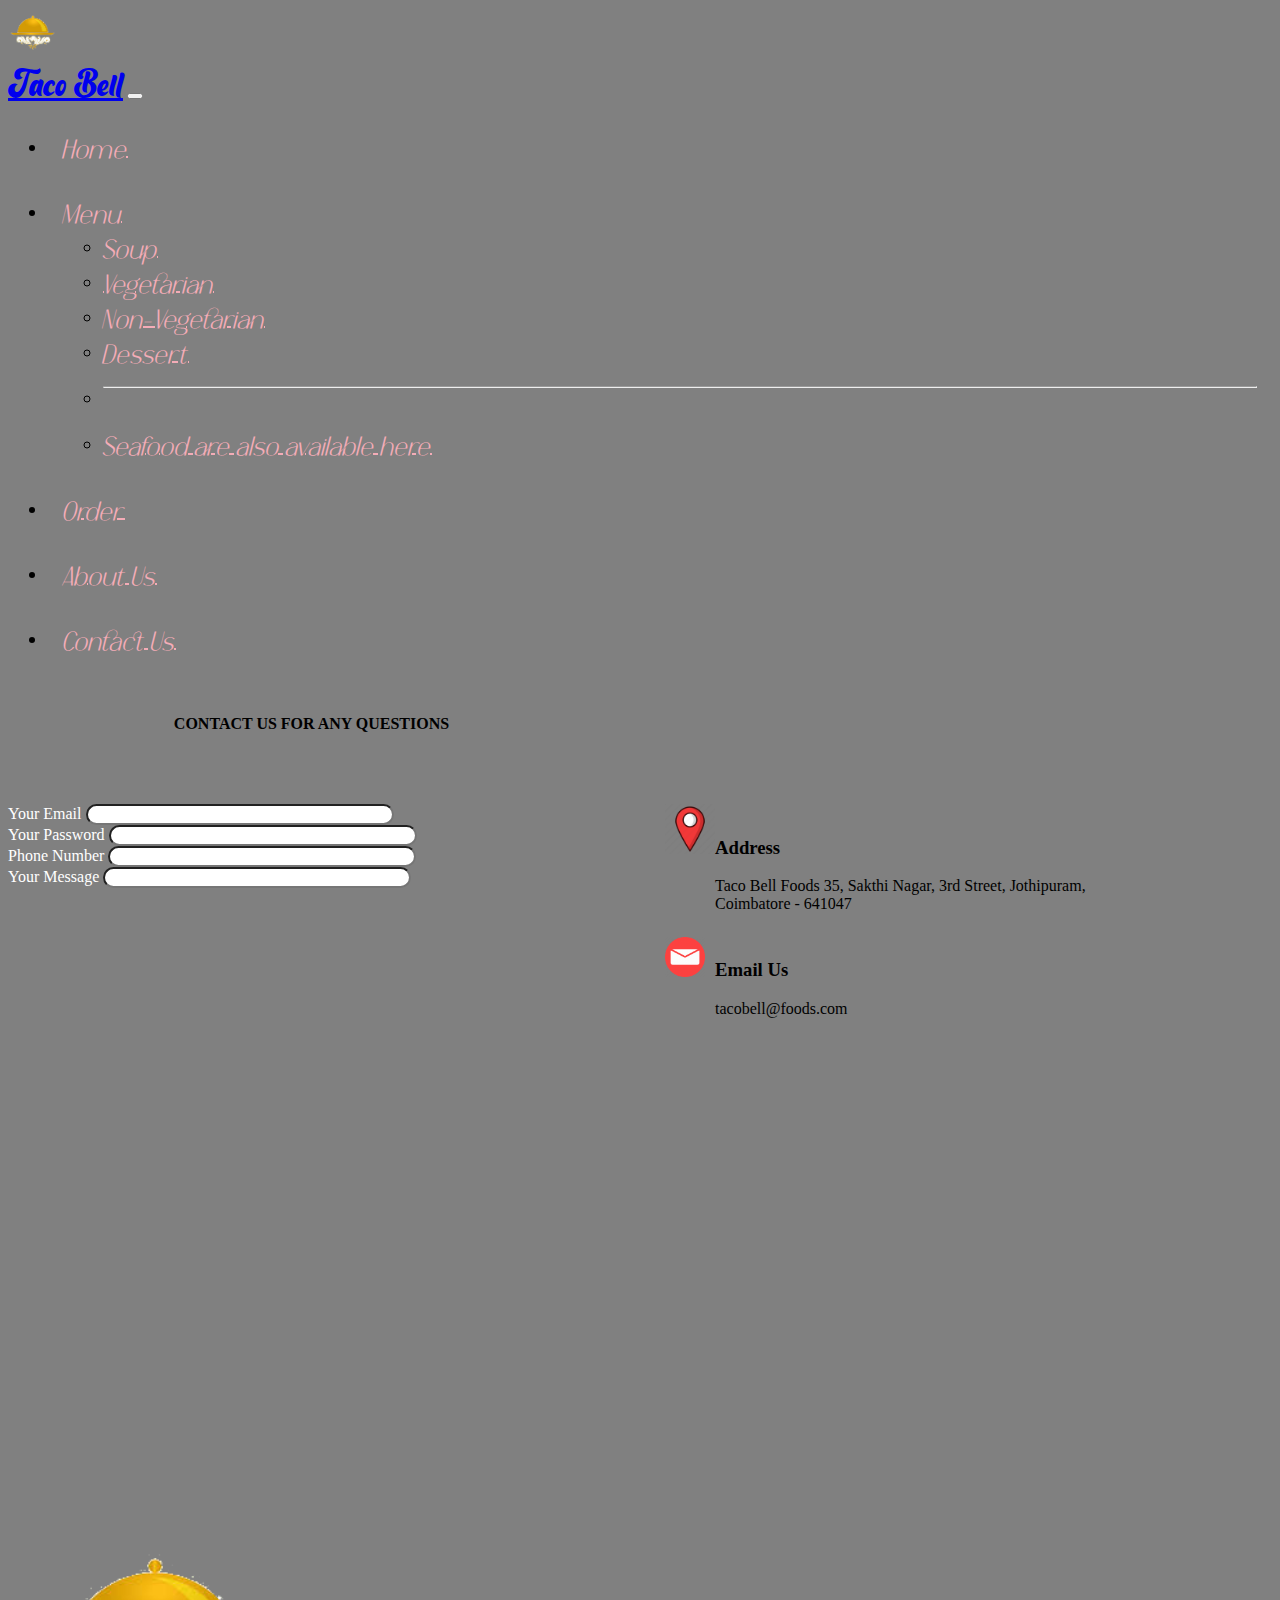
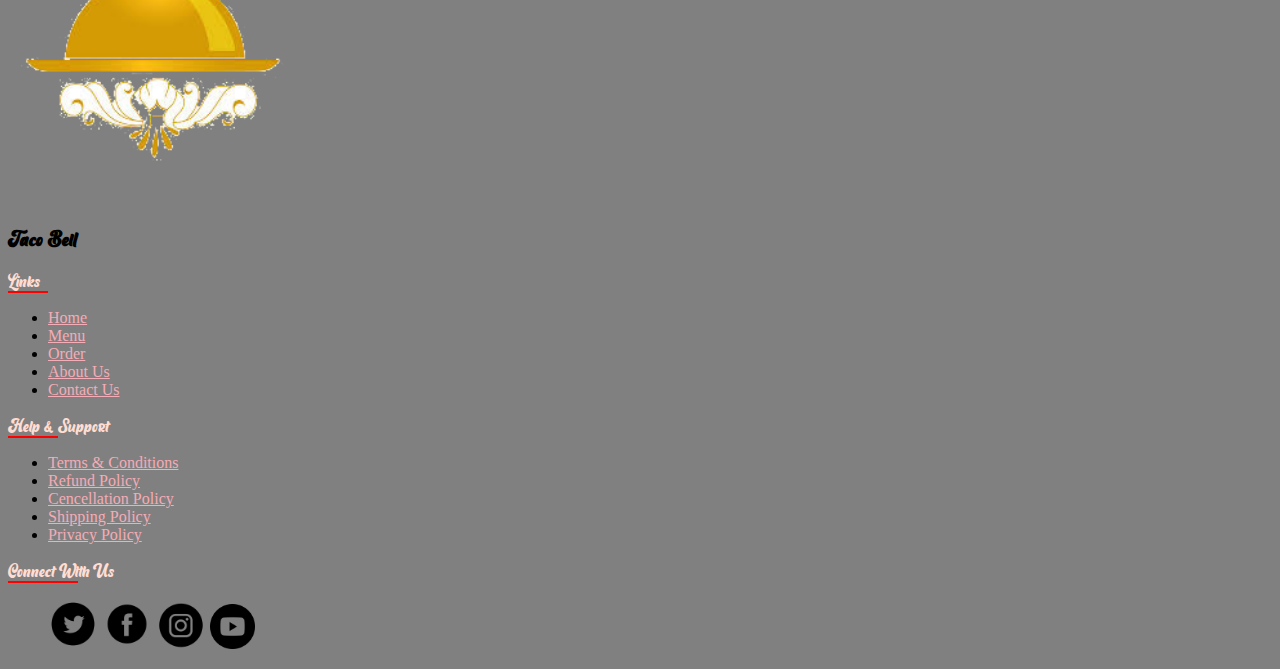
<file: contact.html>
<!DOCTYPE html>

<head>
  <title>contact</title>
  <link href="https://cdn.jsdelivr.net/npm/bootstrap@5.0.2/dist/css/bootstrap.min.css" rel="stylesheet"
    integrity="sha384-EVSTQN3/azprG1Anm3QDgpJLIm9Nao0Yz1ztcQTwFspd3yD65VohhpuuCOmLASjC" crossorigin="anonymous">
  <link rel="stylesheet" href="./contact.css">

</head>
<body>
        <nav class="navbar navbar-expand-lg navbar-dark bg-success">
          <div class="container-fluid">
            <div class="img">
              <img src="./image/logo3.png" height="49">
            </div>
            <a class="navbar-brand" href="#">Taco Bell</a>
            <button class="navbar-toggler" type="button" data-bs-toggle="collapse" data-bs-target="#navbarSupportedContent"
              aria-controls="navbarSupportedContent" aria-expanded="false" aria-label="Toggle navigation">
              <span class="navbar-toggler-icon"></span>
            </button>
            <div class="collapse navbar-collapse" id="navbarSupportedContent">
              <ul class="navbar-nav me-auto mb-2 mb-lg-0">
                <li class="nav-item">
                  <a class="nav-link active" aria-current="page" href="index.html">Home</a>
                </li>
                <li class="nav-item dropdown">
                  <a class="nav-link dropdown-toggle" href="#" id="navbarDropdown" role="button" data-bs-toggle="dropdown"
                    aria-expanded="false">
                    Menu
                </a>
                <ul class="dropdown-menu" aria-labelledby="navbarDropdown">
                  <li><a class="dropdown-item" href="soup.html">Soup</a></li>
                  <li><a class="dropdown-item" href="vegetarain.html">Vegetarian</a></li>
                  <li><a class="dropdown-item" href="Non-vegetarian.html">Non-Vegetarian</a></li>
                  <li><a class="dropdown-item" href="dessert.html">Dessert</a></li>
                  <li>
                    <hr class="dropdown-divider">
                  </li>
                  <li><a class="dropdown-item" href="#">Seafood are also available here</a></li>
                </ul>
              </li>
              <li class="nav-item">
                <a class="nav-link active" href="order.html">Order</a>
              </li>
              <li class="nav-item">
                <a class="nav-link active" href="about.html">About Us</a>
              </li>
              <li class="nav-item">
                <a class="nav-link active" href="contact.html">Contact Us</a>
              </li>
              </ul>
              </div>
              </div>
            </nav>

<section class="commonc">
    <h4 class="header5">CONTACT US FOR ANY QUESTIONS</h4><br>
            <form class="row g-3">
                <div class=" col-md-6">
                  <label for="inputEmail4" class="form-label">Your Email</label>
                  <input type="email" class="form-control" id="inputEmail4">
                </div>
                <div class="col-md-3">
                  <label for="inputPassword4" class="form-label">Your Password</label>
                  <input type="password" class="form-control" id="inputPassword4">
                </div>
                <div class="col-md-6">
                    <label for="inputCity" class="form-label">Phone Number</label>
                    <input type="number" class="form-control" id="inputnumber">
                  </div>
                  <div class="col-md-6">
                    <label for="inputCity" class="form-label">Your Message</label>
                    <input type="textarea" class="form-control" id="inputname">
                  </div>
                </form>
                <div>
                   <img src="./image/address icon1.png" height="50px"> 
                   <div class="footer-icon">
                    <h3>Address</h3>
                    <tr>Taco Bell Foods
                   35, Sakthi Nagar,
                   3rd Street, Jothipuram,
                   Coimbatore - 641047</tr>
                   </div>
                   <div>
                   <img src="./image/email.png" height="40px">
                   <div class="footer-icon">
                   <h3>Email Us</h3>
                   <tr>tacobell@foods.com</tr>
                </div>
                </div>
                </div>
            
            </section>


            <iframe src="https://www.google.com/maps/embed?pb=!1m10!1m8!1m3!1d7828.629746973072!2d76.950917!3d11.164306000000021!3m2!1i1024!2i768!4f13.1!5e0!3m2!1sen!2sin!4v1713943753553!5m2!1sen!2sin" width="100%" height="450" style="border:0;" allowfullscreen="" loading="lazy" referrerpolicy="no-referrer-when-downgrade"></iframe>




            <div class="container-full bg-success">
              <div class="row">
                <div class="col-sm-3 d-flex flex-column">
                  <img src="./image/logo3.png" height="290px">
                  <h3 class="footer-logo text-center fs-1">Taco Bell</h3>
                </div>
                <div class="col-sm-3">
                  <div class="footer fw-normal fs-2">Links
                    <div style="width:40px; height:2px; background-color:red"></div>
                  </div>
                    <ul class="footer-menu list-unstyled">
                      <li><a href="index.html" class="fw-normal fs-4 text-decoration-none">Home</a></li>
                      <li><a href="soup.html" class="fw-normal fs-4 text-decoration-none">Menu</a></li>
                      <li><a href="order.html" class="fw-normal fs-4 text-decoration-none">Order</a></li>
                      <li><a href="About.html" class="fw-normal fs-4 text-decoration-none">About Us</a></li>
                      <li><a href="contact.html" class="fw-normal fs-4 text-decoration-none">Contact Us</a></li>
                    </ul>
                </div>
                <div class="col-sm-3">
                  <div class="footer fw-normal fs-2">Help & Support
                    <div style="width:50px; height:2px; background-color:red"></div>
                  </div>
                    <ul class="menu list-unstyled">
                      <li><a href="#" class="fw-normal fs-4 text-decoration-none">Terms & Conditions</a></li>
                      <li><a href="#" class="fw-normal fs-4 text-decoration-none">Refund Policy</a></li>
                      <li><a href="#" class="fw-normal fs-4 text-decoration-none">Cencellation Policy</a></li>
                      <li><a href="#" class="fw-normal fs-4 text-decoration-none">Shipping Policy</a></li>
                      <li><a href="#" class="fw-normal fs-4 text-decoration-none">Privacy Policy</a></li>
                    </ul>
                </div>
                <div class="col-sm-3">
                  <div class="footer fw-normal fs-2">Connect With Us
                    <div style="width:70px; height:2px; background-color:red"></div>
                  </div>
                    <ul class="menu list-unstyled">
                      <img src="image/socialnetwork.png" height="50px">
                      <img src="image/350974f.png" height="50px">
                      <img src="image/insta.png" height="50px">
                      <img src="image/1964418_logo_media_play_social_youtube_icon.png" height="45px">
                    </ul>
                  </div>
              </div>
            </div>



            <script src="https://cdn.jsdelivr.net/npm/bootstrap@5.0.2/dist/js/bootstrap.min.js"
          integrity="sha384-cVKIPhGWiC2Al4u+LWgxfKTRIcfu0JTxR+EQDz/bgldoEyl4H0zUF0QKbrJ0EcQF" crossorigin="anonymous">
          </script>

</body>
</html>
</file>
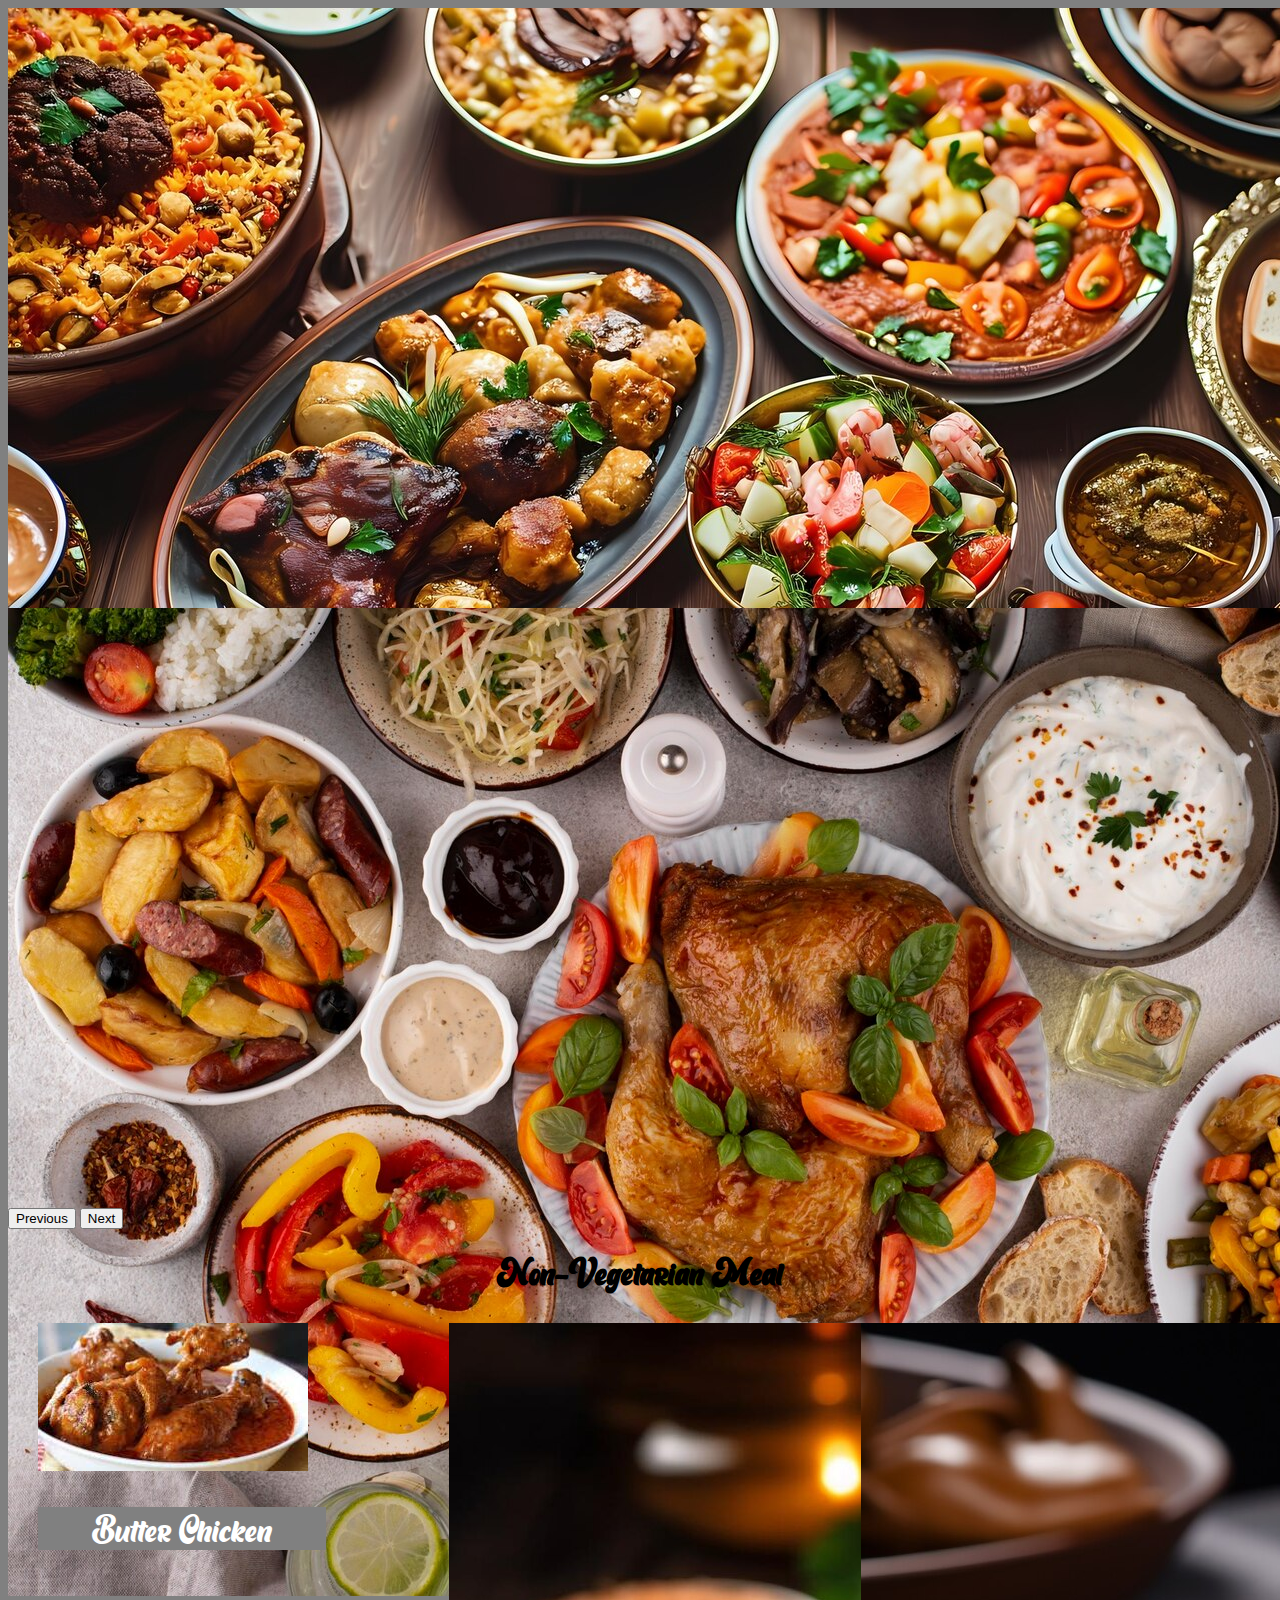
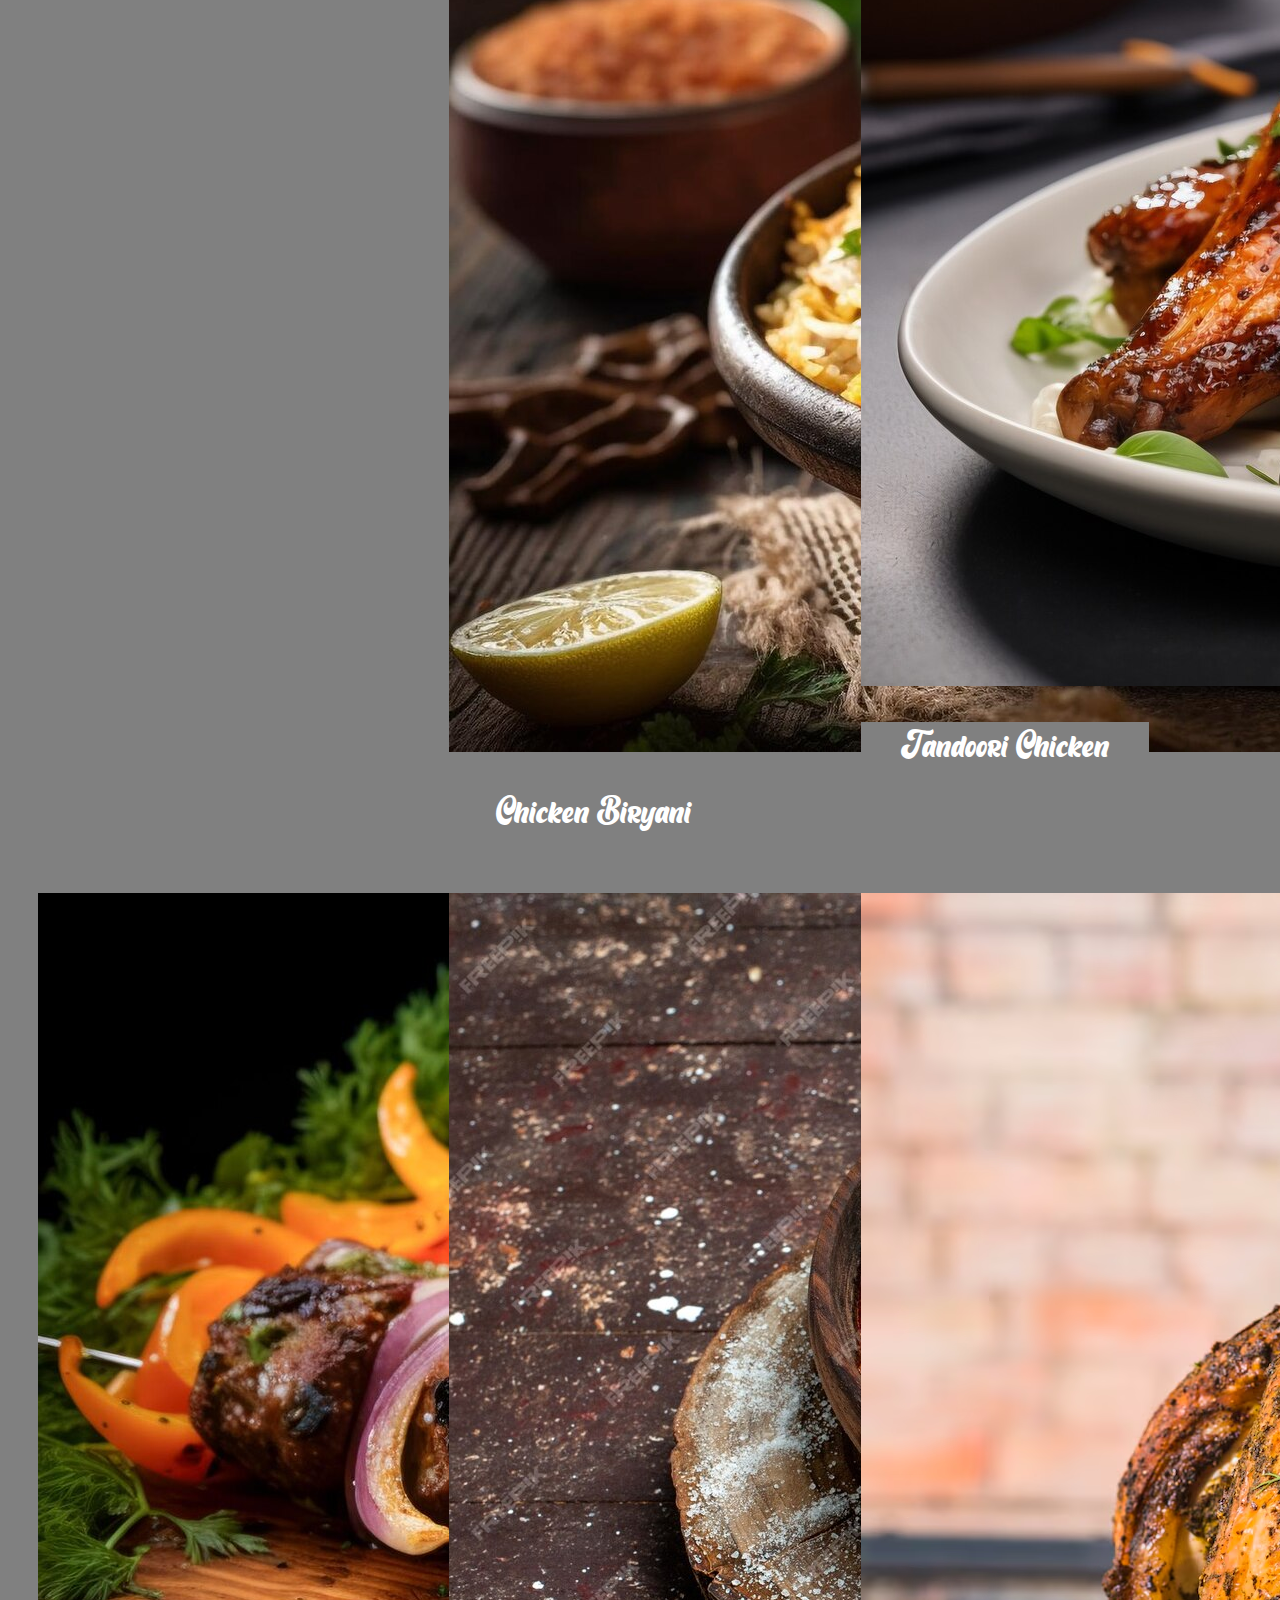
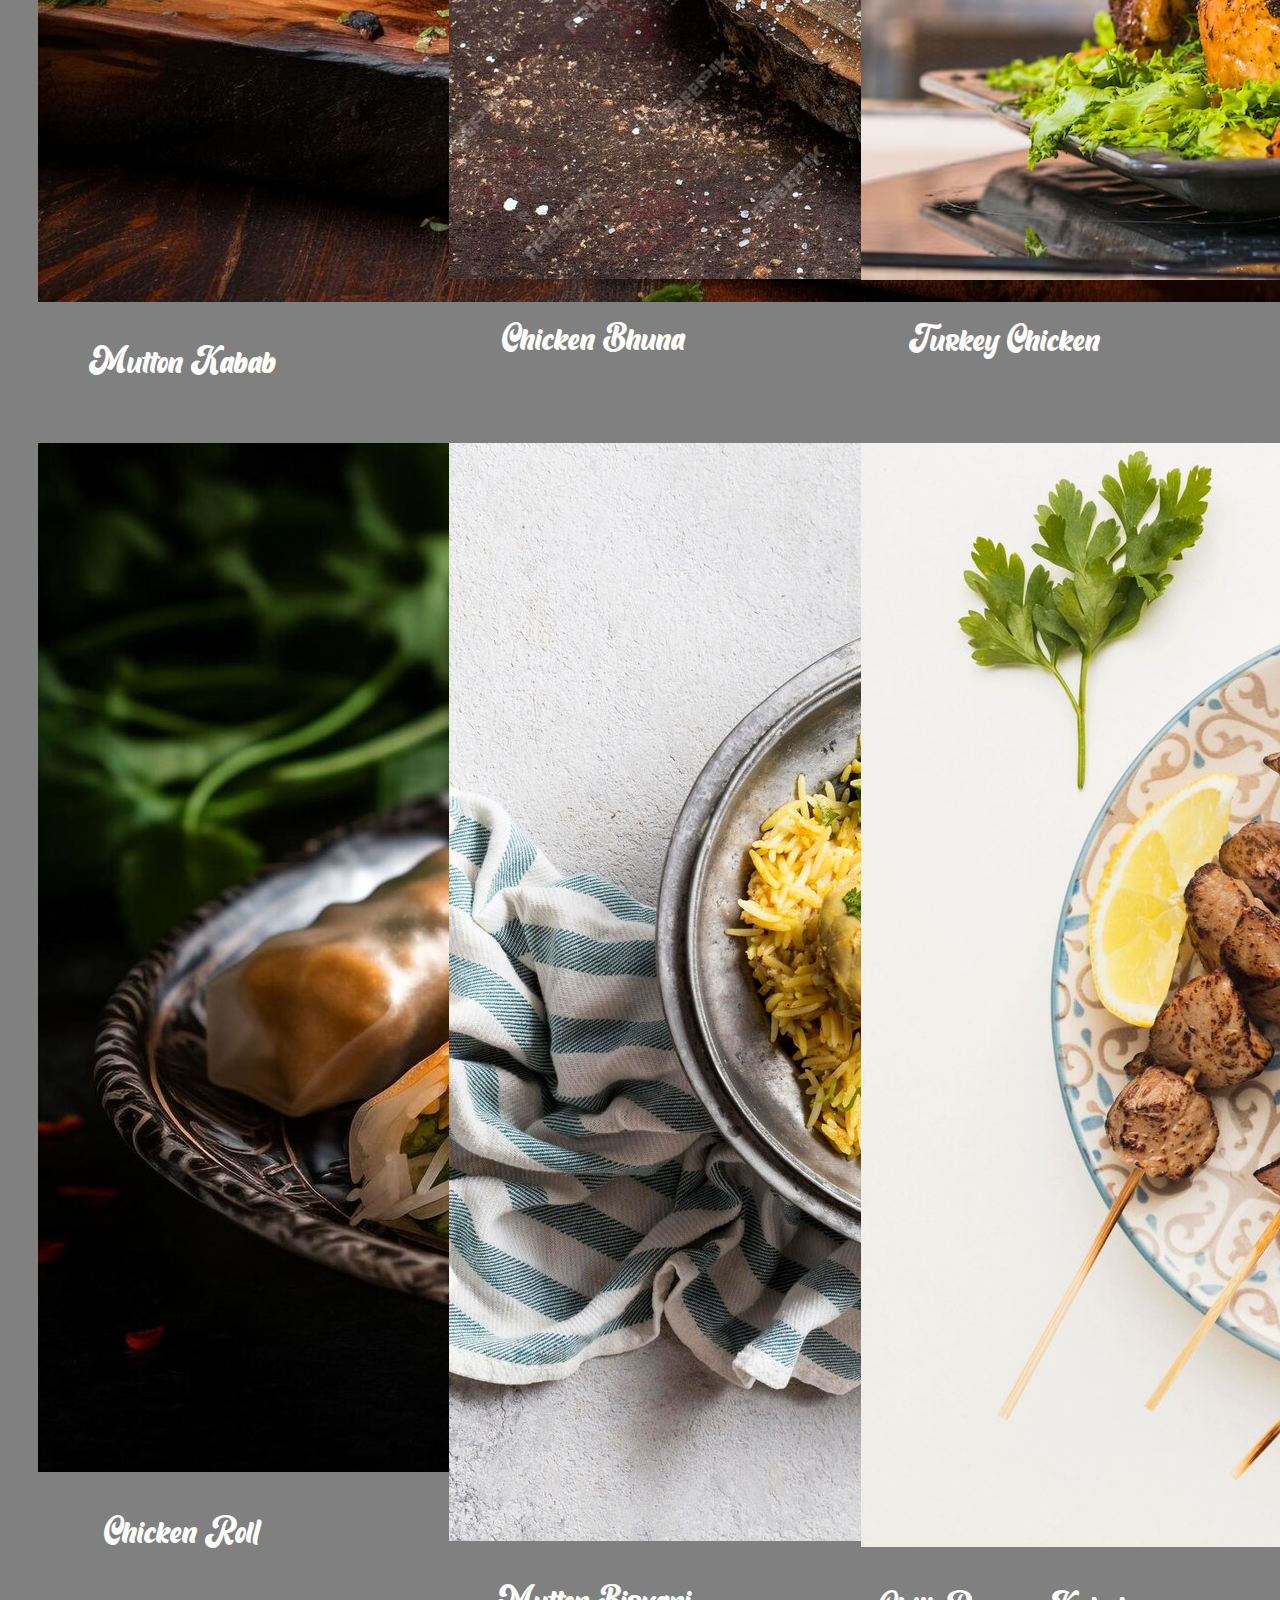
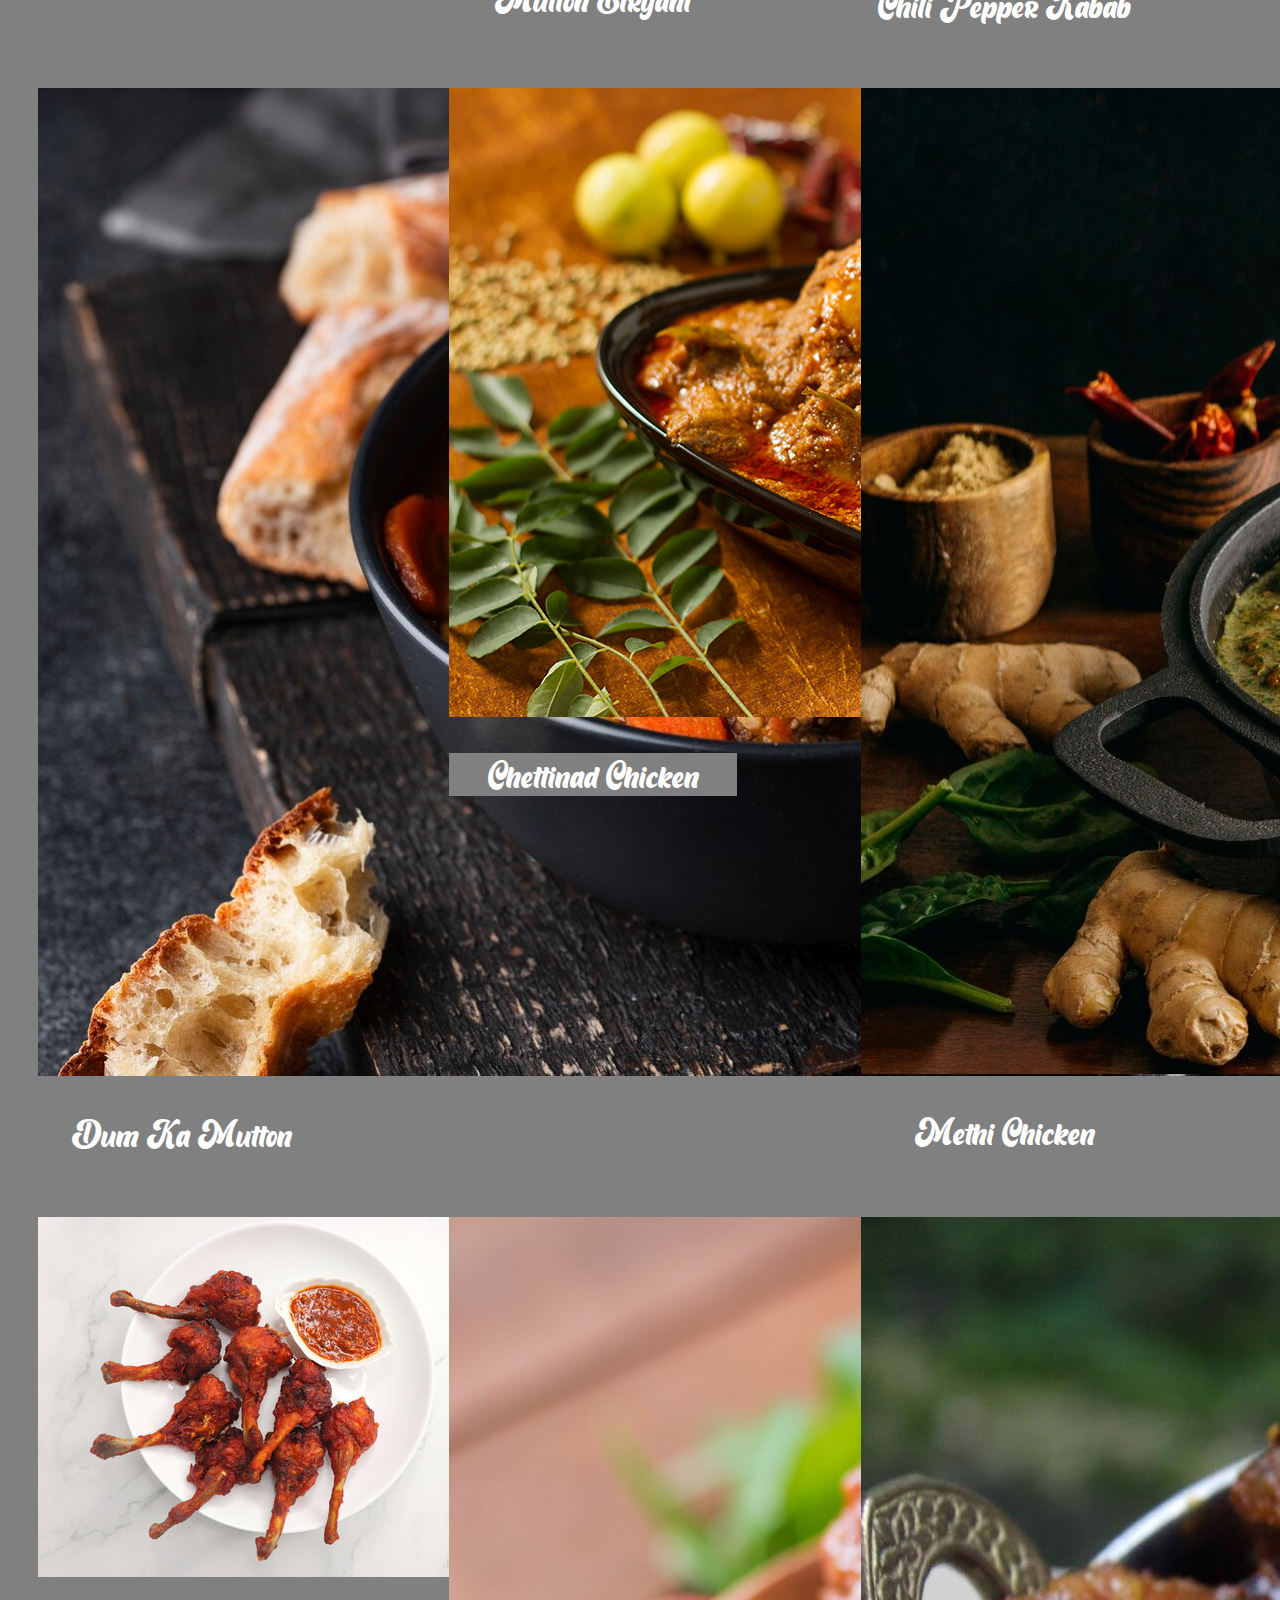
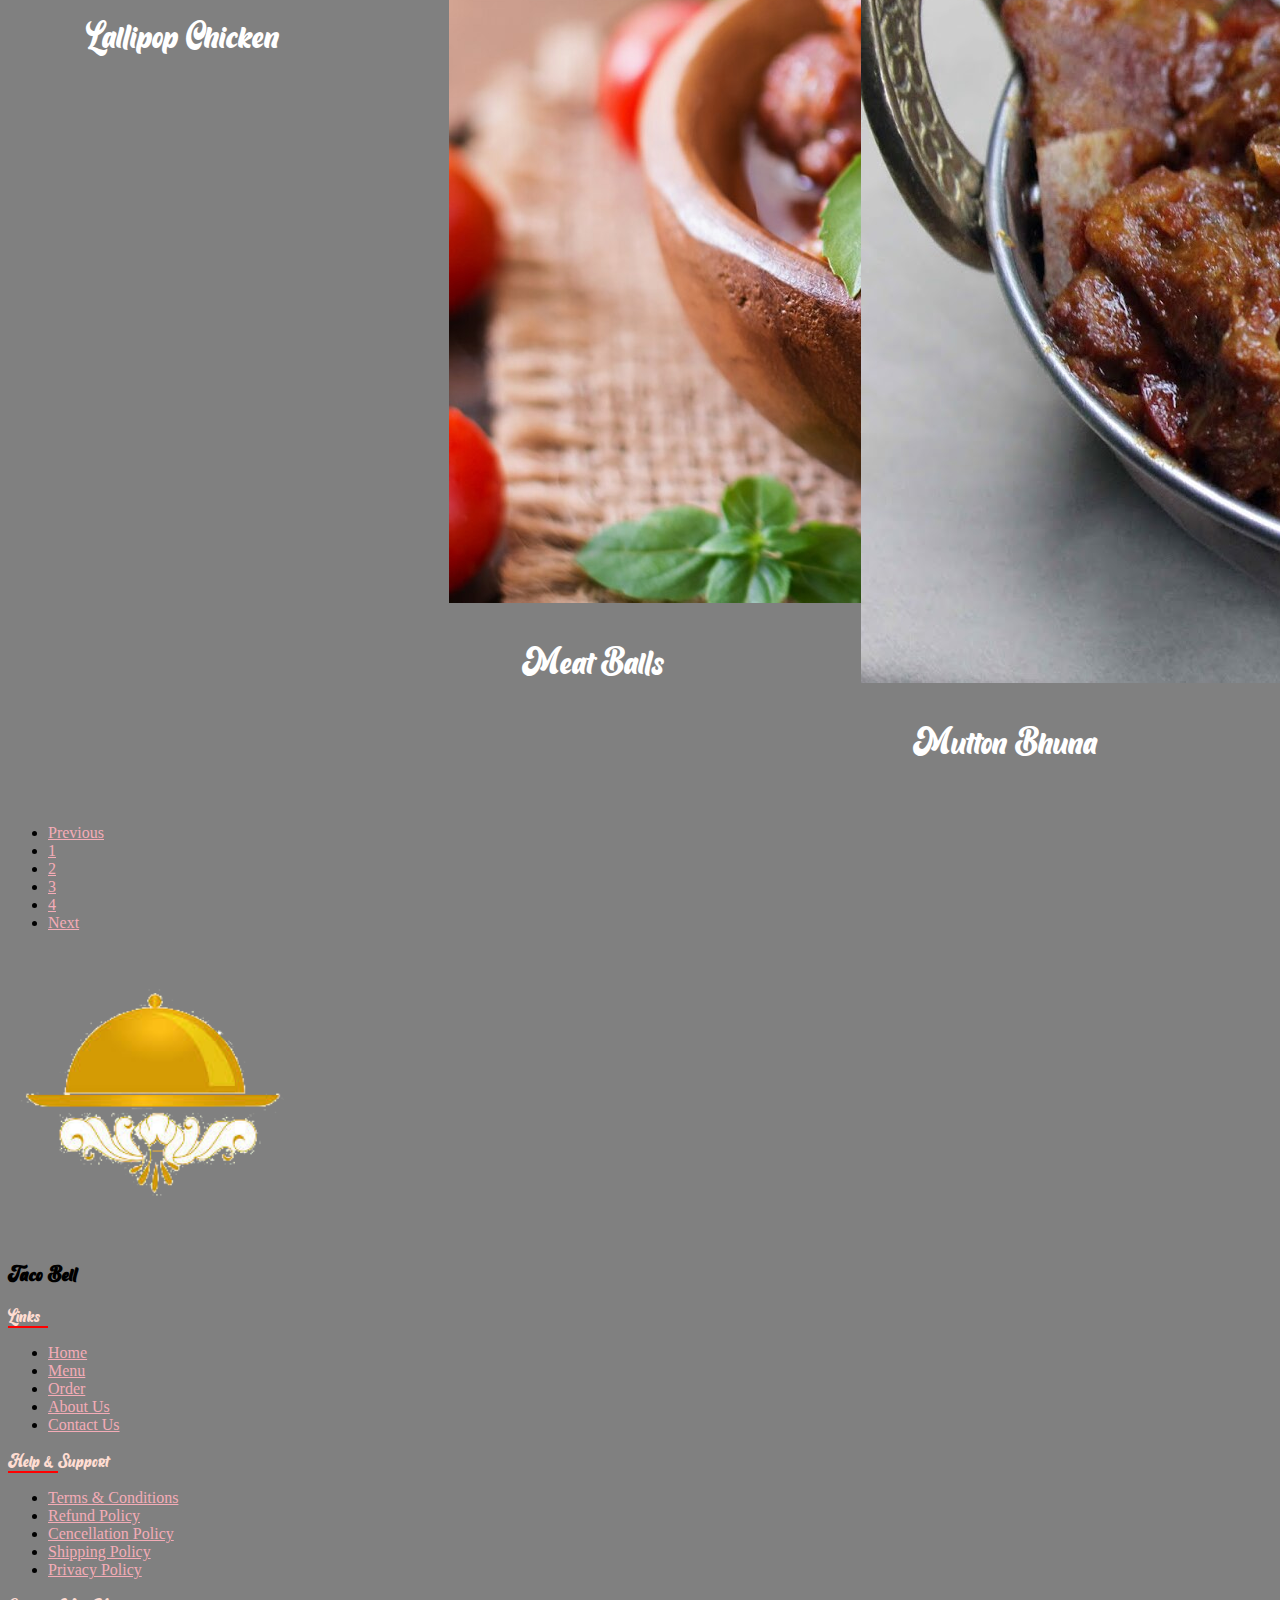
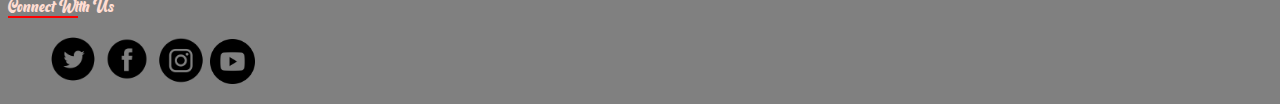
<file: Non-vegetarian.html>
<!DOCTYPE html>
<head>
    <title>menu1</title>
    <link href="https://cdn.jsdelivr.net/npm/bootstrap@5.0.2/dist/css/bootstrap.min.css" rel="stylesheet"
    integrity="sha384-EVSTQN3/azprG1Anm3QDgpJLIm9Nao0Yz1ztcQTwFspd3yD65VohhpuuCOmLASjC" crossorigin="anonymous">
  <link rel="stylesheet" href="./Non-vegetarian.css">

</head>
<body>

    <div id="carouselExampleControls" class="carousel slide" data-bs-ride="carousel">
        <div class="carousel-inner">
          <div class="carousel-item active">
            <img src="./image/meals3.jpeg" class="d-block w-100" alt="...">
          </div>
          <div class="carousel-item">
            <img src="./image/meals2.jpeg" class="d-block w-100" alt="...">
          </div>
        </div>
        <button class="carousel-control-prev" type="button" data-bs-target="#carouselExampleControls" data-bs-slide="prev">
          <span class="carousel-control-prev-icon" aria-hidden="true"></span>
          <span class="visually-hidden">Previous</span>
        </button>
        <button class="carousel-control-next" type="button" data-bs-target="#carouselExampleControls" data-bs-slide="next">
          <span class="carousel-control-next-icon" aria-hidden="true"></span>
          <span class="visually-hidden">Next</span>
        </button>
      </div>

<h1>Non-Vegetarian Meal</h1>
<section class="commonnon">
      <div class="card" style="width: 18rem;">
        <img src="./image/butter chicken.jpeg" class="card-img-top" alt="...">
        <div class="card-body">
          <p class="card-text">Butter Chicken</p>
        </div>
      </div>
      <div class="card" style="width: 18rem;">
        <img src="./image/briyani.jpeg" class="card-img-top" alt="...">
        <div class="card-body">
          <p class="card-text">Chicken Biryani</p>
        </div>
      </div>
    <div class="card" style="width: 18rem;">
        <img src="./image/tandoori.jpeg" class="card-img-top" alt="...">
        <div class="card-body">
          <p class="card-text">Tandoori Chicken</p>
        </div>
      </div>
      <div class="card" style="width: 18rem;">
        <img src="./image/mutton kabab.jpeg" class="card-img-top" alt="...">
        <div class="card-body">
          <p class="card-text">Mutton Kabab</p>
        </div>
      </div>
      <div class="card" style="width: 18rem;">
        <img src="./image/chicken bhuna.jpeg" class="card-img-top" alt="...">
        <div class="card-body">
          <p class="card-text">Chicken Bhuna</p>
        </div>
      </div>
      <div class="card" style="width: 18rem;">
        <img src="./image/turkey chicken.avif" class="card-img-top" alt="...">
        <div class="card-body">
          <p class="card-text">Turkey Chicken</p>
        </div>
      </div>
      <div class="card" style="width: 18rem;">
        <img src="./image/chicken roll.jpeg" class="card-img-top" alt="...">
        <div class="card-body">
          <p class="card-text">Chicken Roll</p>
        </div>
      </div>
      <div class="card" style="width: 18rem;">
        <img src="./image/mutton.jpeg" class="card-img-top" alt="...">
        <div class="card-body">
          <p class="card-text">Mutton Biryani</p>
        </div>
      </div>
      <div class="card" style="width: 18rem;">
        <img src="./image/kebab-chili-peppers.jpeg" class="card-img-top" alt="...">
        <div class="card-body">
          <p class="card-text">Chili Pepper Kabab</p>
        </div>
      </div>
      <div class="card" style="width: 18rem;">
        <img src="./image/dum ka.jpeg" class="card-img-top" alt="...">
        <div class="card-body">
          <p class="card-text">Dum Ka Mutton</p>
        </div>
      </div>
      <div class="card" style="width: 18rem;">
        <img src="./image/chettinad.jpeg" class="card-img-top" alt="...">
        <div class="card-body">
          <p class="card-text">Chettinad Chicken</p>
        </div>
      </div>
      <div class="card" style="width: 18rem;">
        <img src="./image/methi.jpeg" class="card-img-top" alt="...">
        <div class="card-body">
          <p class="card-text">Methi Chicken</p>
        </div>
      </div>
      <div class="card" style="width: 18rem;">
        <img src="./image/lallipop.jpeg" class="card-img-top" alt="...">
        <div class="card-body">
          <p class="card-text">Lallipop Chicken</p>
        </div>
      </div>
      <div class="card" style="width: 18rem;">
        <img src="./image/meatbals.jpeg" class="card-img-top" alt="...">
        <div class="card-body">
          <p class="card-text">Meat Balls</p>
        </div>
      </div>
      <div class="card" style="width: 18rem;">
        <img src="./image/sri.jpeg" class="card-img-top" alt="...">
        <div class="card-body">
          <p class="card-text">Mutton Bhuna</p>
        </div>
      </div>
    </section>
    

    <nav aria-label="Page navigation example">
      <ul class="pagination justify-content-center">
        <li class="page-item"><a class="page-link " href="index.html">Previous</a></li>
        <li class="page-item"><a class="page-link" href="vegetarain.html">1</a></li>
        <li class="page-item"><a class="page-link" href="Non-vegetarian.html">2</a></li>
        <li class="page-item"><a class="page-link" href="dessert.html">3</a></li>
        <li class="page-item"><a class="page-link" href="sea-foods.html">4</a></li>
        <li class="page-item"><a class="page-link" href="order.html">Next</a></li>
      </ul>
    </nav>



    <div class="container-full bg-success">
      <div class="row">
        <div class="col-sm-3 d-flex flex-column">
          <img src="./image/logo3.png" height="290px">
          <h3 class="footer-logo text-center fs-1">Taco Bell</h3>
        </div>
        <div class="col-sm-3">
          <div class="footer fw-normal fs-2">Links
            <div style="width:40px; height:2px; background-color:red"></div>
          </div>
            <ul class="footer-menu list-unstyled">
              <li><a href="index.html" class="fw-normal fs-4 text-decoration-none">Home</a></li>
              <li><a href="soup.html" class="fw-normal fs-4 text-decoration-none">Menu</a></li>
              <li><a href="order.html" class="fw-normal fs-4 text-decoration-none">Order</a></li>
              <li><a href="About.html" class="fw-normal fs-4 text-decoration-none">About Us</a></li>
              <li><a href="contact.html" class="fw-normal fs-4 text-decoration-none">Contact Us</a></li>
            </ul>
        </div>
        <div class="col-sm-3">
          <div class="footer fw-normal fs-2">Help & Support
            <div style="width:50px; height:2px; background-color:red"></div>
          </div>
            <ul class="menu list-unstyled">
              <li><a href="#" class="fw-normal fs-4 text-decoration-none">Terms & Conditions</a></li>
              <li><a href="#" class="fw-normal fs-4 text-decoration-none">Refund Policy</a></li>
              <li><a href="#" class="fw-normal fs-4 text-decoration-none">Cencellation Policy</a></li>
              <li><a href="#" class="fw-normal fs-4 text-decoration-none">Shipping Policy</a></li>
              <li><a href="#" class="fw-normal fs-4 text-decoration-none">Privacy Policy</a></li>
            </ul>
        </div>
        <div class="col-sm-3">
          <div class="footer fw-normal fs-2">Connect With Us
            <div style="width:70px; height:2px; background-color:red"></div>
          </div>
            <ul class="menu list-unstyled">
              <img src="image/socialnetwork.png" height="50px">
              <img src="image/350974f.png" height="50px">
              <img src="image/insta.png" height="50px">
              <img src="image/1964418_logo_media_play_social_youtube_icon.png" height="45px">
            </ul>
          </div>
      </div>
    </div>
  




      <script src="https://cdn.jsdelivr.net/npm/bootstrap@5.0.2/dist/js/bootstrap.min.js"
      integrity="sha384-cVKIPhGWiC2Al4u+LWgxfKTRIcfu0JTxR+EQDz/bgldoEyl4H0zUF0QKbrJ0EcQF" crossorigin="anonymous">
      </script>


    </body>
    </html>
</file>
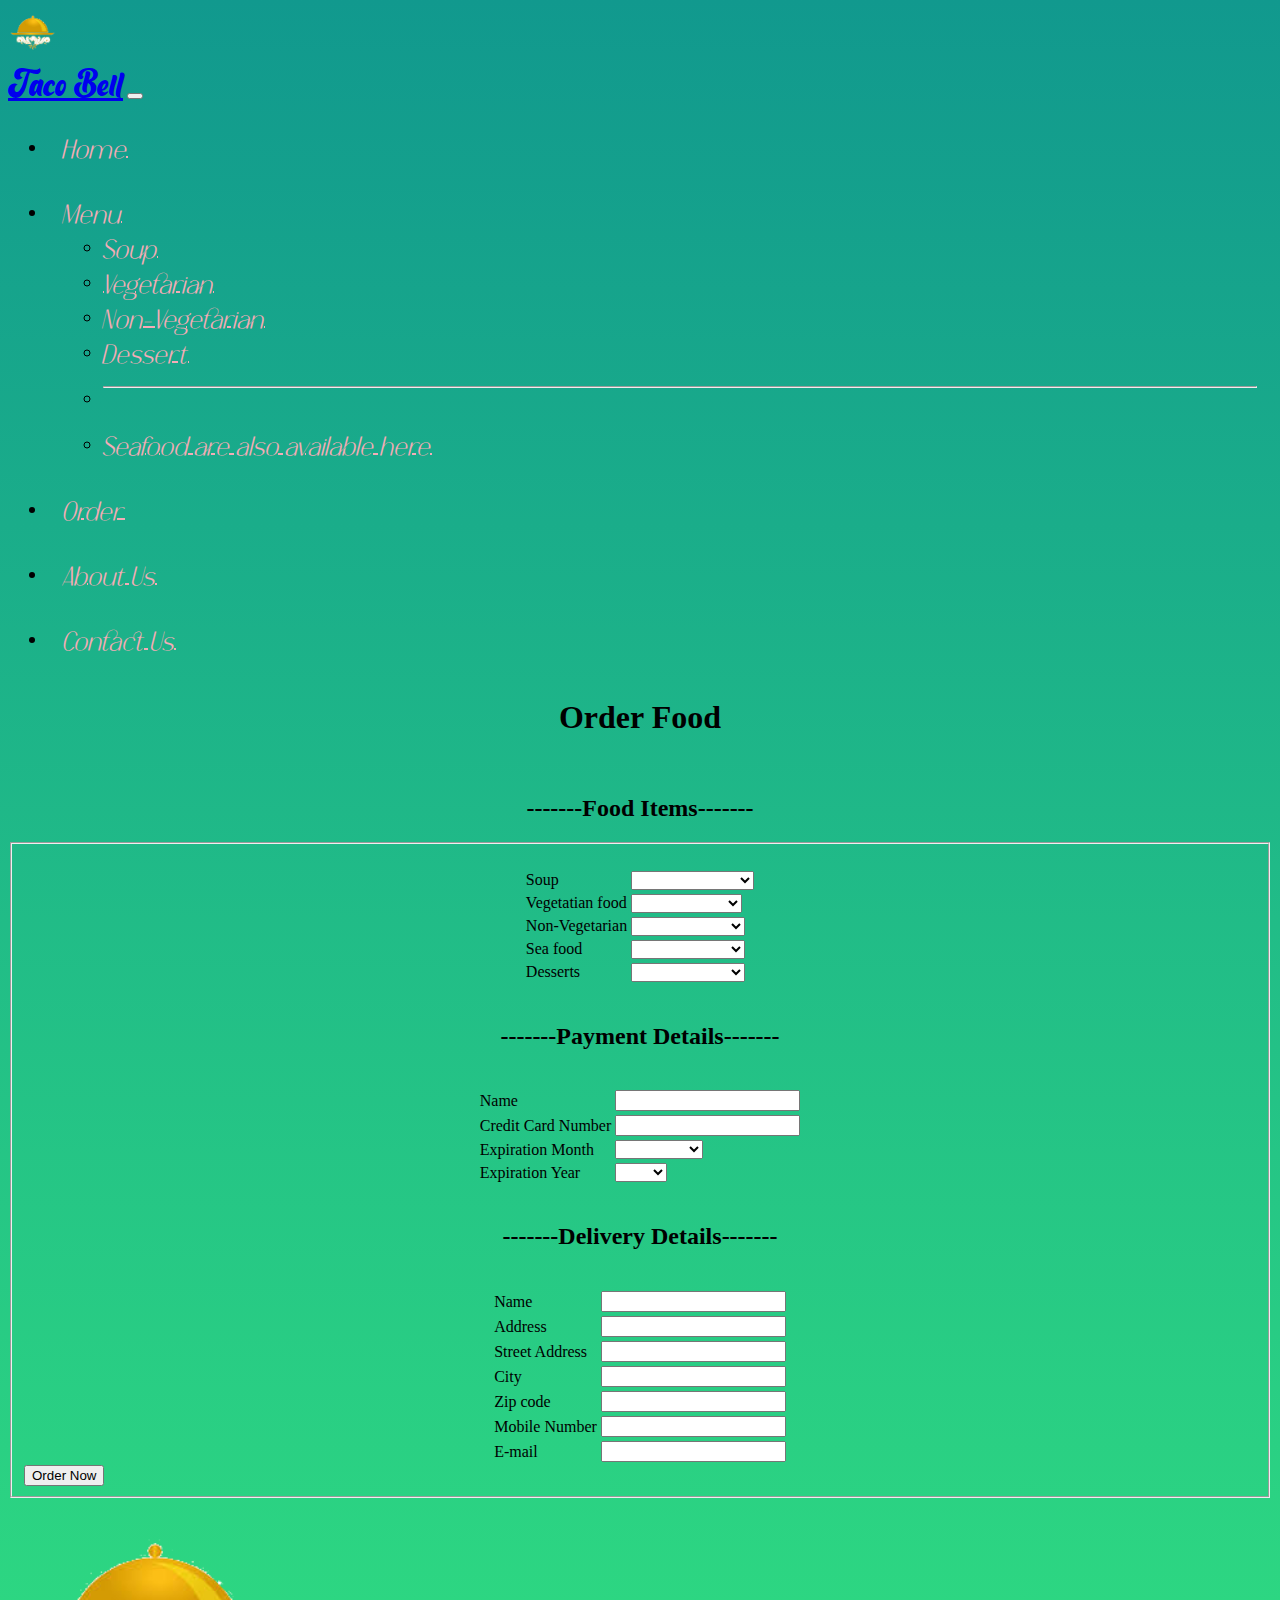
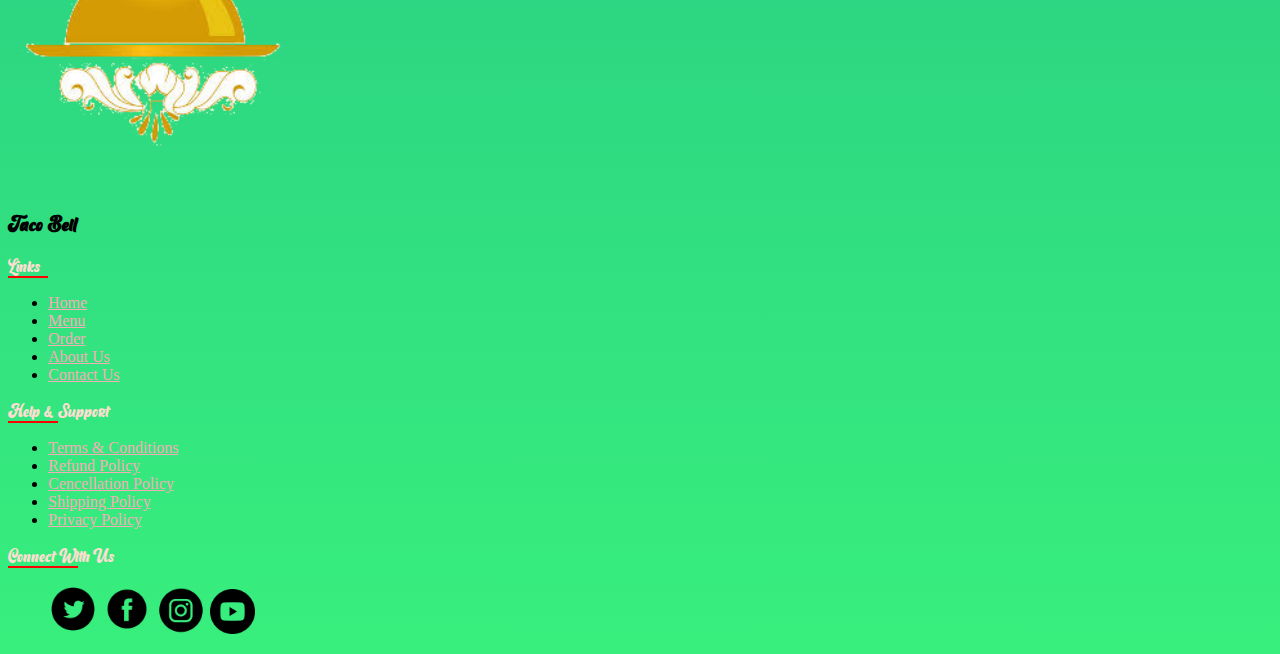
<file: order.html>
<!DOCTYPE html>
<head>
<title>order page</title>
<link href="https://cdn.jsdelivr.net/npm/bootstrap@5.0.2/dist/css/bootstrap.min.css" rel="stylesheet"
    integrity="sha384-EVSTQN3/azprG1Anm3QDgpJLIm9Nao0Yz1ztcQTwFspd3yD65VohhpuuCOmLASjC" crossorigin="anonymous">
  <link rel="stylesheet" href="./order.css">
</head>
<body>
    <nav class="navbar navbar-expand-lg navbar-dark bg-success">
        <div class="container-fluid">
          <div class="img">
            <img src="./image/logo3.png" height="49">
          </div>
          <a class="navbar-brand" href="#">Taco Bell</a>
          <button class="navbar-toggler" type="button" data-bs-toggle="collapse" data-bs-target="#navbarSupportedContent"
            aria-controls="navbarSupportedContent" aria-expanded="false" aria-label="Toggle navigation">
            <span class="navbar-toggler-icon"></span>
          </button>
          <div class="collapse navbar-collapse" id="navbarSupportedContent">
            <ul class="navbar-nav me-auto mb-2 mb-lg-0">
              <li class="nav-item">
                <a class="nav-link active" aria-current="page" href="index.html">Home</a>
              </li>
              <li class="nav-item dropdown">
                <a class="nav-link dropdown-toggle" href="#" id="navbarDropdown" role="button" data-bs-toggle="dropdown"
                  aria-expanded="false">
                  Menu
                </a>
                <ul class="dropdown-menu" aria-labelledby="navbarDropdown">
                    <li><a class="dropdown-item" href="soup.html">Soup</a></li>
                    <li><a class="dropdown-item" href="vegetarain.html">Vegetarian</a></li>
                    <li><a class="dropdown-item" href="Non-vegetarian.html">Non-Vegetarian</a></li>
                    <li><a class="dropdown-item" href="dessert.html">Dessert</a></li>
                    <li>
                      <hr class="dropdown-divider">
                    </li>
                    <li><a class="dropdown-item" href="#">Seafood are also available here</a></li>
                  </ul>
                </li>
                <li class="nav-item">
                  <a class="nav-link active" href="order.html">Order</a>
                </li>
                <li class="nav-item">
                  <a class="nav-link active" href="about.html">About Us</a>
                </li>
                <li class="nav-item">
                  <a class="nav-link active" href="contact.html">Contact Us</a>
                </li>
                </ul>
                </div>
                </div>
              </nav>
      

    <h1><center>Order Food</center></h1><br>
    <form>
        <h2><center>-------Food Items-------</center></h2>
        <fieldset>
            <table align="center">
                <tr>
                    <td>Soup</td>
                    <td><select> 
                        <option></option>
                        <option>Vegatable</option>
                        <option>Mushroom</option> 
                        <option>Cream</option> 
                        <option>Tomato</option> 
                        <option>Chicken</option> 
                        <option>Broccoli</option> 
                        <option>Onion</option> 
                        <option>Chicken Noodles</option> 
                        <option>Potato</option> 
                        <option>Lentile</option>
                        </select>
                        </td><br>
                </tr>
                <tr>
                    <td>Vegetatian food</td>
                    <td>
                        <select> 
                            <option></option>
                            <option>Idly</option>
                            <option>Dosa</option> 
                            <option>Poori</option> 
                            <option>ven pongal</option>
                            <option>chapati</option>
                            <option>Milet pasta</option>
                            <option>Panner Bhurji</option>
                            <option>Veg rice</option>
                            <option>Tomato rice</option>
                            <option>Fried rice</option>
                            <option>Mushroom rice</option>
                            <option>Lemon rice</option>

                            </select>  
                    </td>
                </tr>
                <tr>
                    <td>Non-Vegetarian</td>
                    <td><select> 
                        <option></option>
                        <option>Vegetarain</option>
                        <option>Non-vegetarian</option> 
                        <option>Dessert</option> 
                        <option>Sea food</option> 
                        </select></td>
                </tr>
                <tr>
                    <td>Sea food</td>
                    <td><select> 
                        <option></option>
                        <option>Vegetarain</option>
                        <option>Non-vegetarian</option> 
                        <option>Dessert</option> 
                        <option>Sea food</option> 
                        </select></td>
                </tr>
                <tr>
                    <td>Desserts</td>
                    <td><select> 
                        <option></option>
                        <option>ice cream</option>
                        <option>Fruit dessert</option> 
                        <option>Cream pudding</option> 
                        <option>Peanut Bar</option> 
                        <option>Coffee cake</option>
                        <option>Mango Cake</option>
                        <option>Maple cake</option>
                        <option>Blueberry cake</option>
                        <option>Browines</option>
                        <option>Honey cake</option>
                        <option>Chocolate cake</option>
                        </select></td>
                </tr>
                
            </table><br>
            <h2><center>-------Payment Details-------</center></h2>
            <table align="center">
            <tr>
                <td>Name</td>
                <td><input type="text"></td>
            </tr><br>
            <tr>
                <td>Credit Card Number</td>
                <td><input type="text"></td>
                </tr>
                <tr>
                    <td>Expiration Month</td>
                    <td>
                        <select> 
                        <option></option>
                        <option>January</option>
                        <option>February</option> 
                        <option>March</option> 
                        <option>April</option> 
                        <option>May</option> 
                        <option>June</option> 
                        <option>July</option> 
                        <option>August</option> 
                        <option>September</option> 
                        <option>October</option> 
                        <option>November</option> 
                        <option>December</option> 
                        </select>
                        </td> 
                        </tr>
                        <tr>
                            <td>Expiration Year</td>
                            <td>
                                <select> 
                                    <option></option>
                                    <option>2024</option>
                                    <option>2025</option> 
                                    <option>2026</option> 
                                    <option>2027</option> 
                                    <option>2028</option> 
                                    <option>2029</option> 
                                    <option>2030</option> 
                                    <option>2031</option> 
                                    <option>2032</option> 
                                    <option>2033</option> 
                                    <option>2034</option> 
                                    <option>2035</option> 
                                    </select>

                            </td>
                        </tr>
        </table><br>
        <h2><center>-------Delivery Details-------</center></h2><br>
            <table align="center">
                <tr>
                    <td>Name</td>
                    <td><input type="text"></td>
                </tr>
                <tr>
                    <td>Address</td>
                    <td><input type="text"></td>
                </tr>
                <tr>
                    <td>Street Address</td>
                    <td><input type="text"></td>
                </tr>
                <tr>
                    <td>City</td>
                    <td><input type="text"></td>
                </tr>
                <tr>
                    <td>Zip code</td>
                    <td><input type="number" name="pincode"></td>
                </tr>
                <tr>
                    <td>Mobile Number</td>
                    <td><input type="number"></td>
                </tr>
                <tr>
                    <td>E-mail</td>
                    <td><input type="text"></td>
                </tr>
                </table>
                <tr>
                    <td>
                        <button type="button" class="btn btn-primary">Order Now</button>
                    </td>
                </tr>
        </fieldset>

    
    </form>

    <div class="container-full bg-success">
        <div class="row">
          <div class="col-sm-3 d-flex flex-column">
            <img src="./image/logo3.png" height="290px">
            <h3 class="footer-logo text-center fs-1">Taco Bell</h3>
          </div>
          <div class="col-sm-3">
            <div class="footer fw-normal fs-2">Links
              <div style="width:40px; height:2px; background-color:red"></div>
            </div>
              <ul class="footer-menu list-unstyled">
                <li><a href="index.html" class="fw-normal fs-4 text-decoration-none">Home</a></li>
                <li><a href="soup.html" class="fw-normal fs-4 text-decoration-none">Menu</a></li>
                <li><a href="order.html" class="fw-normal fs-4 text-decoration-none">Order</a></li>
                <li><a href="About.html" class="fw-normal fs-4 text-decoration-none">About Us</a></li>
                <li><a href="contact.html" class="fw-normal fs-4 text-decoration-none">Contact Us</a></li>
              </ul>
          </div>
          <div class="col-sm-3">
            <div class="footer fw-normal fs-2">Help & Support
              <div style="width:50px; height:2px; background-color:red"></div>
            </div>
              <ul class="menu list-unstyled">
                <li><a href="#" class="fw-normal fs-4 text-decoration-none">Terms & Conditions</a></li>
                <li><a href="#" class="fw-normal fs-4 text-decoration-none">Refund Policy</a></li>
                <li><a href="#" class="fw-normal fs-4 text-decoration-none">Cencellation Policy</a></li>
                <li><a href="#" class="fw-normal fs-4 text-decoration-none">Shipping Policy</a></li>
                <li><a href="#" class="fw-normal fs-4 text-decoration-none">Privacy Policy</a></li>
              </ul>
          </div>
          <div class="col-sm-3">
            <div class="footer fw-normal fs-2">Connect With Us
              <div style="width:70px; height:2px; background-color:red"></div>
            </div>
              <ul class="menu list-unstyled">
                <img src="image/socialnetwork.png" height="50px">
                <img src="image/350974f.png" height="50px">
                <img src="image/insta.png" height="50px">
                <img src="image/1964418_logo_media_play_social_youtube_icon.png" height="45px">
              </ul>
            </div>
        </div>
      </div>
    
</body>
</html>
</file>
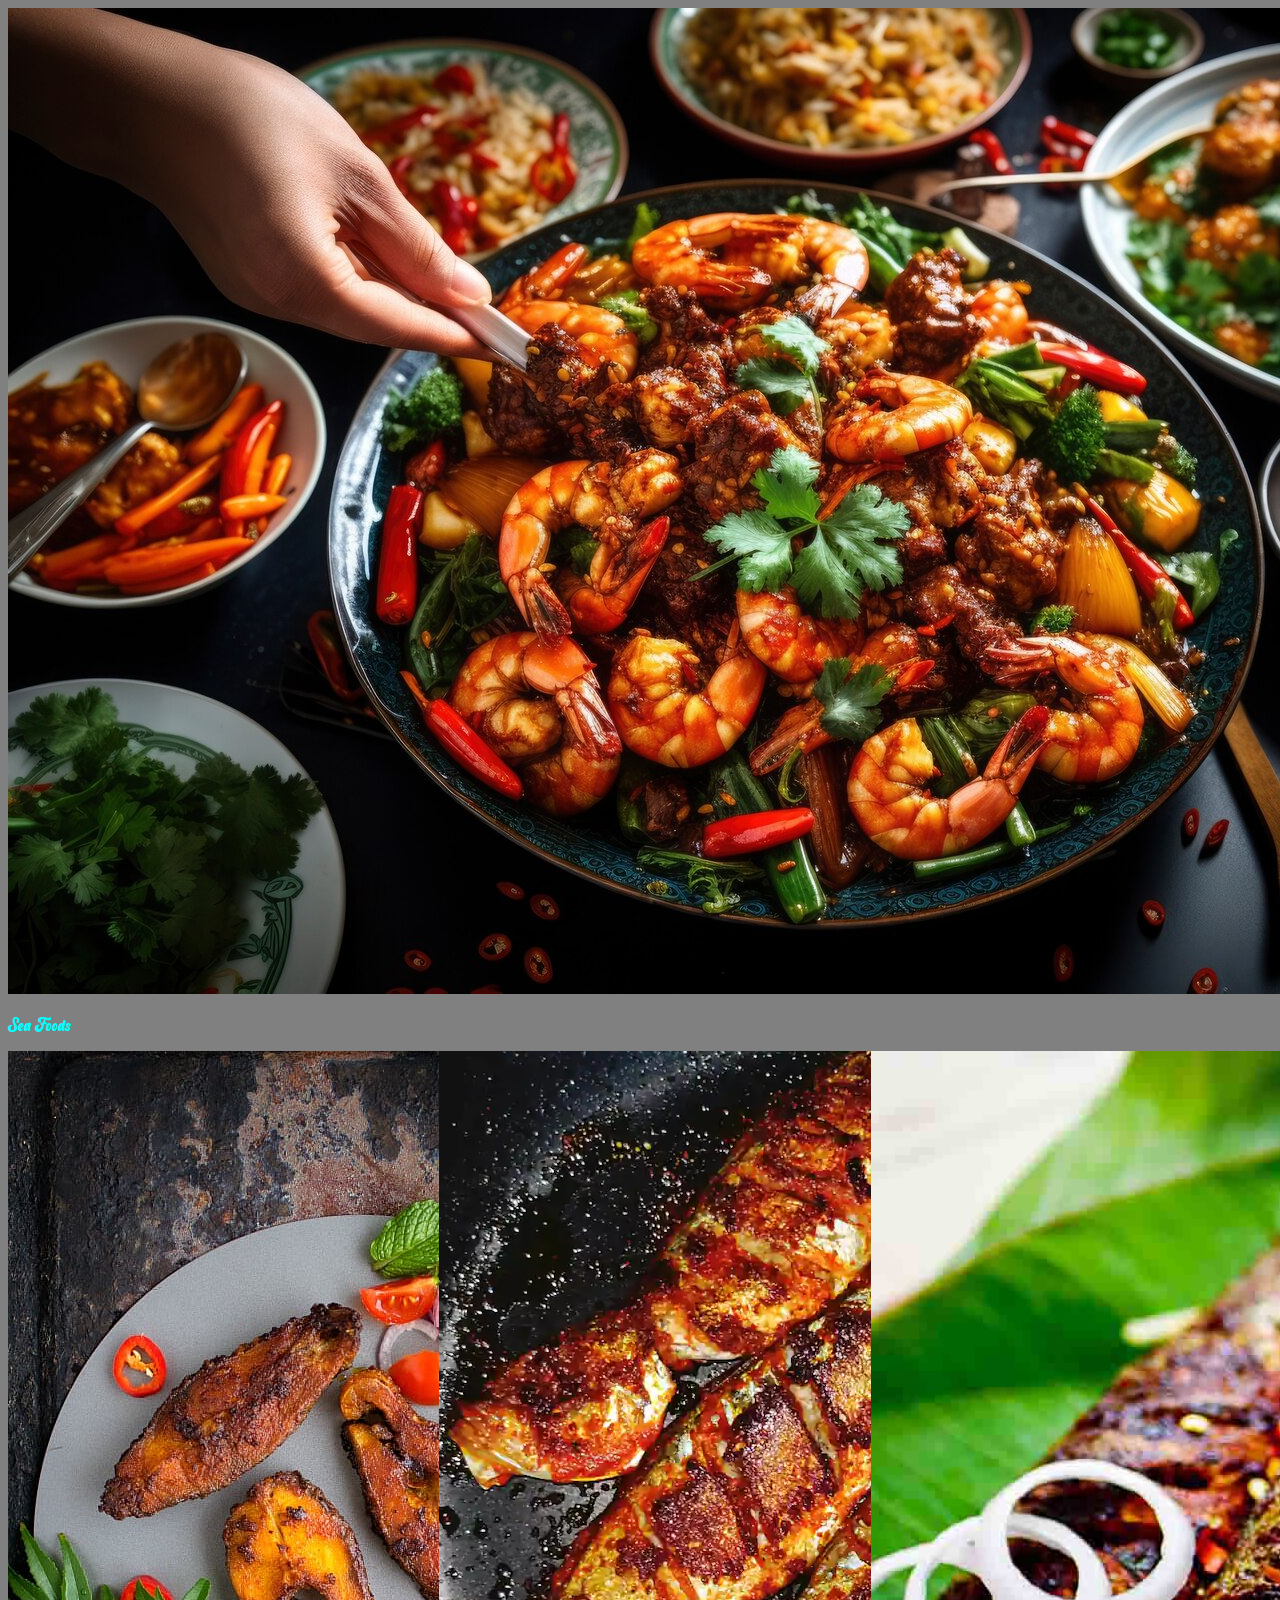
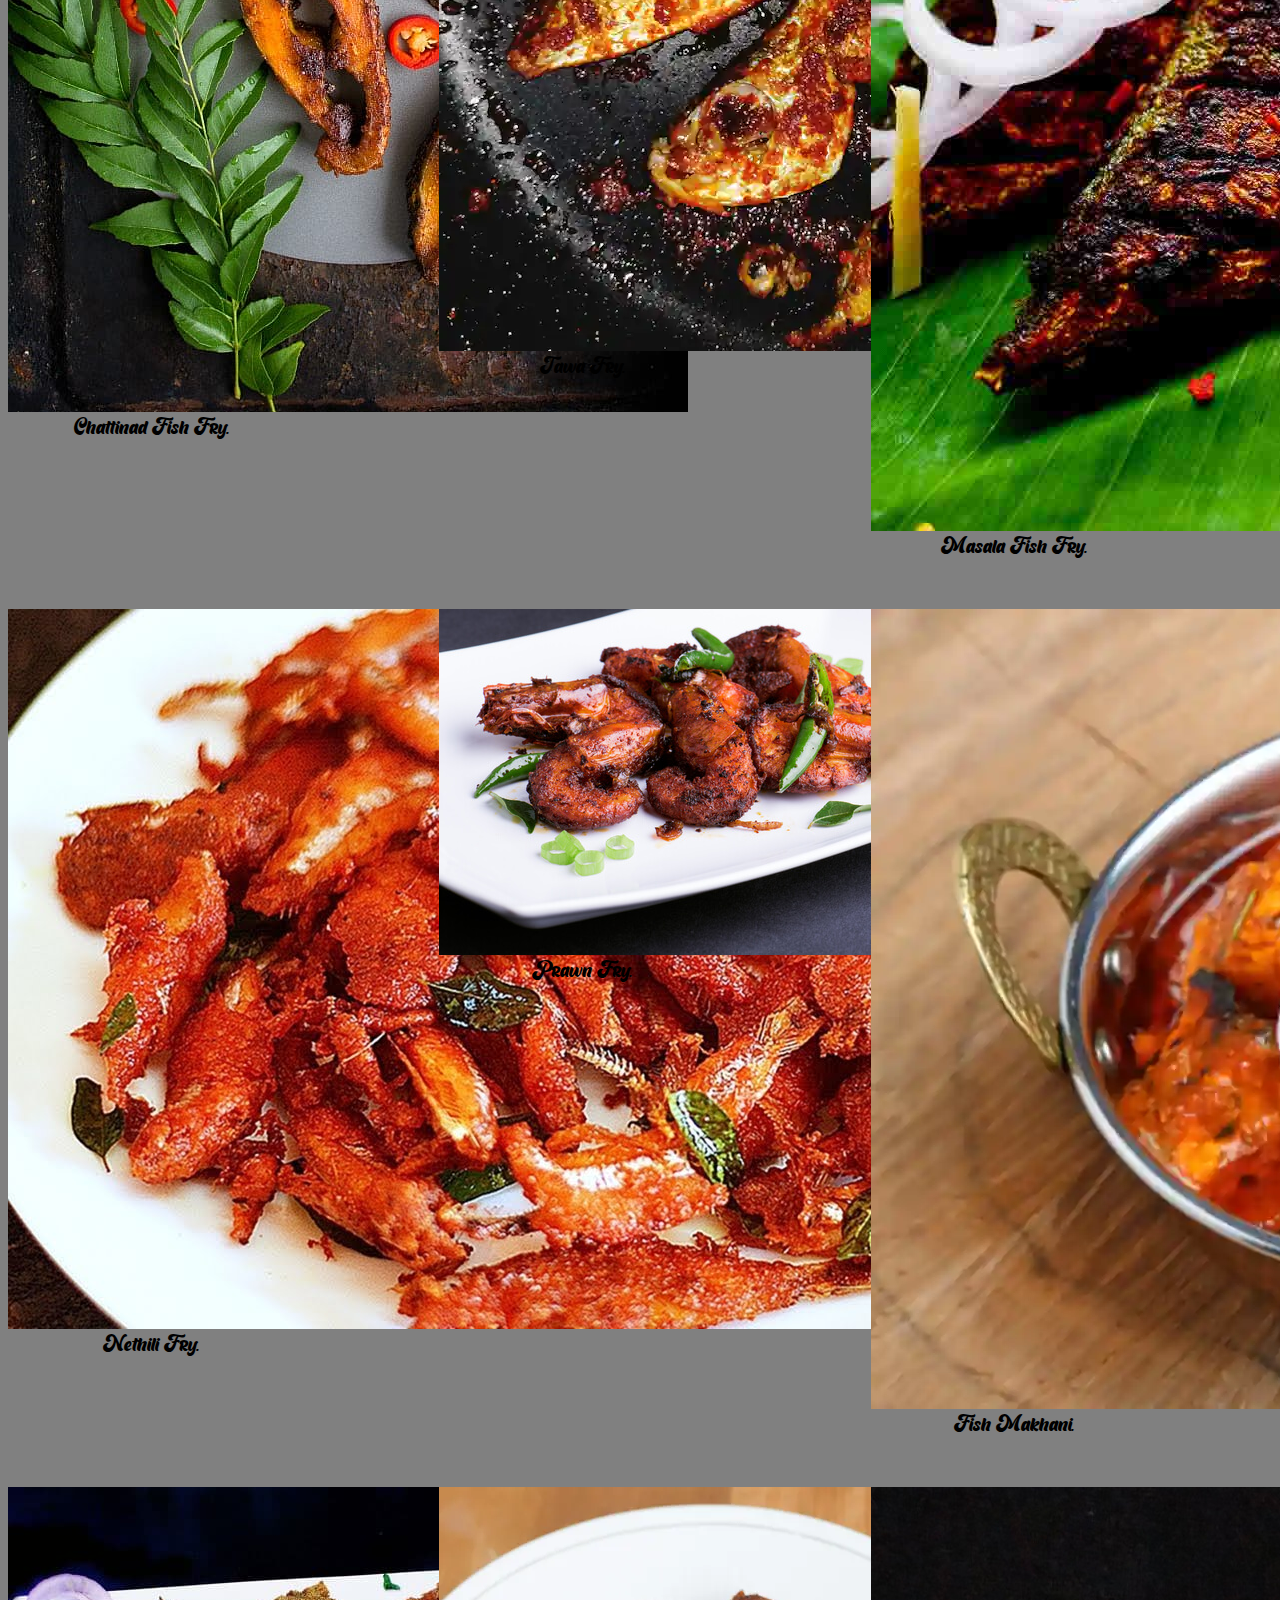
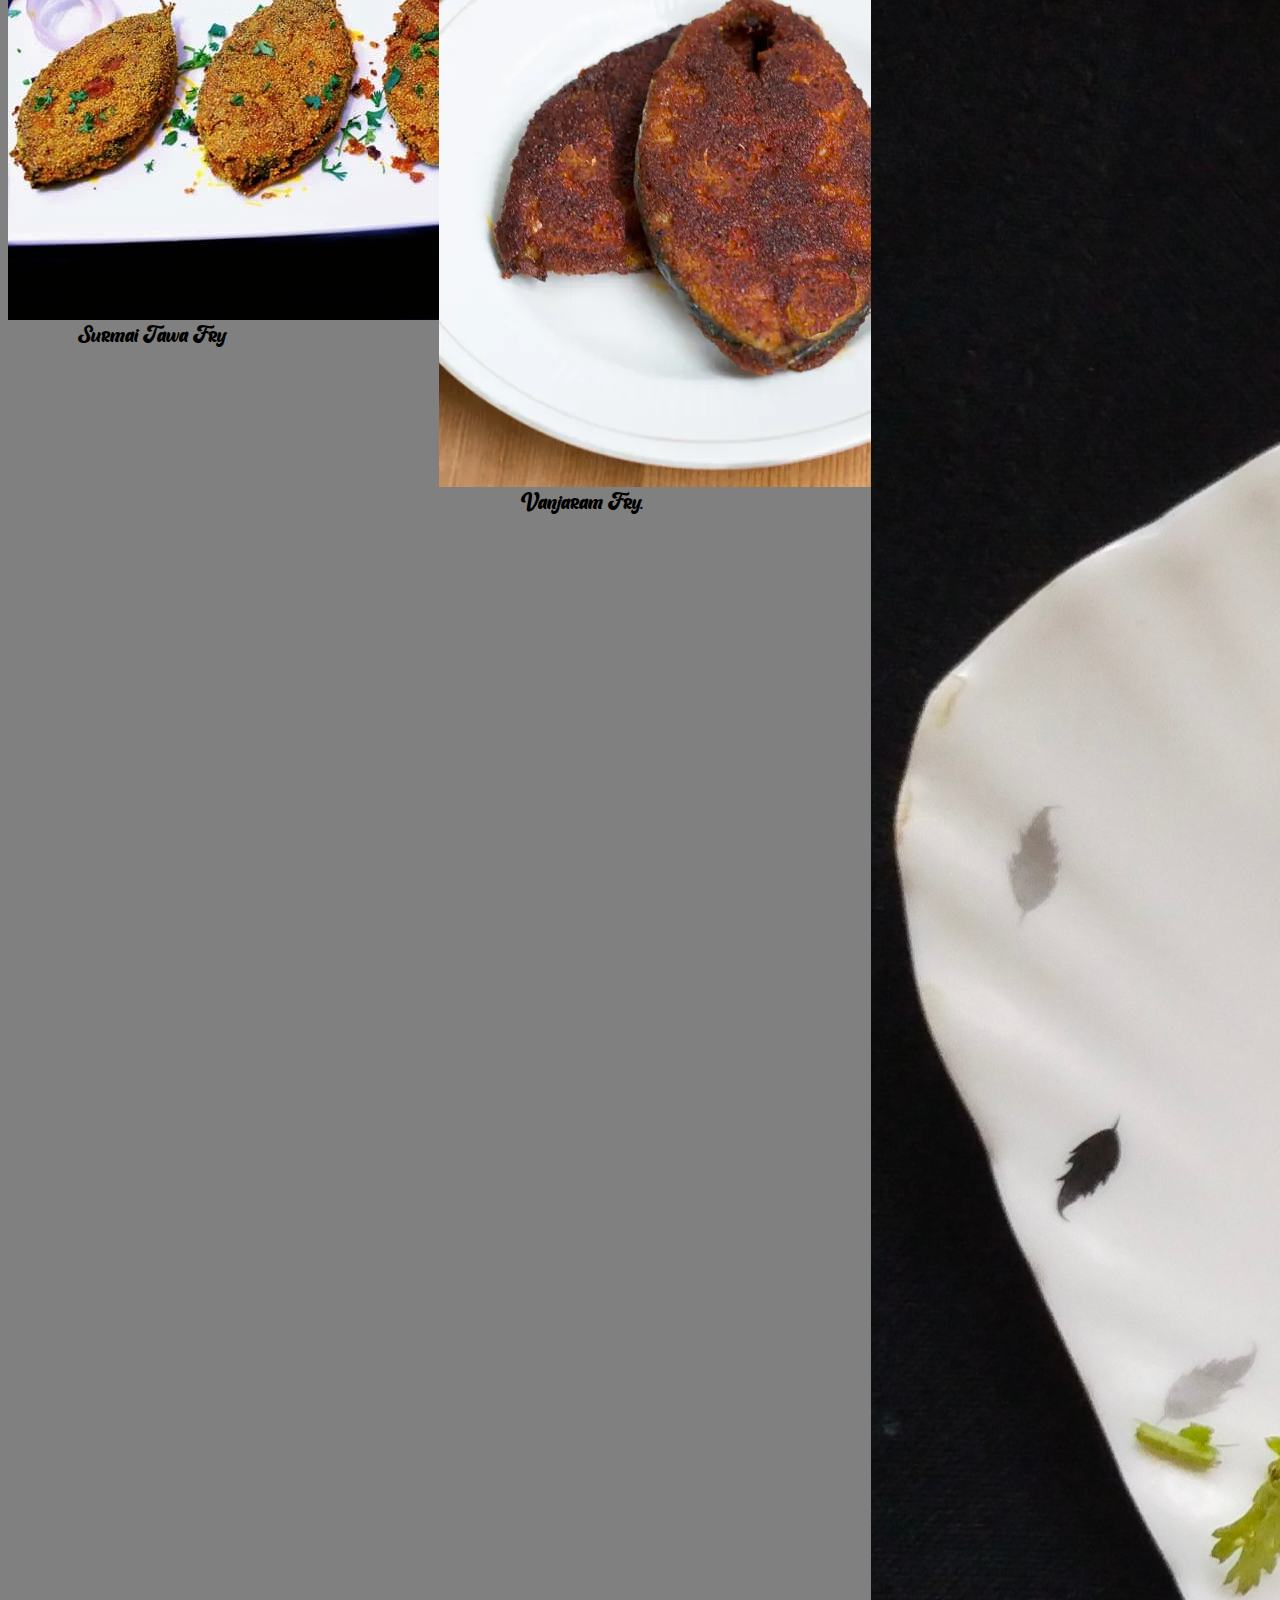
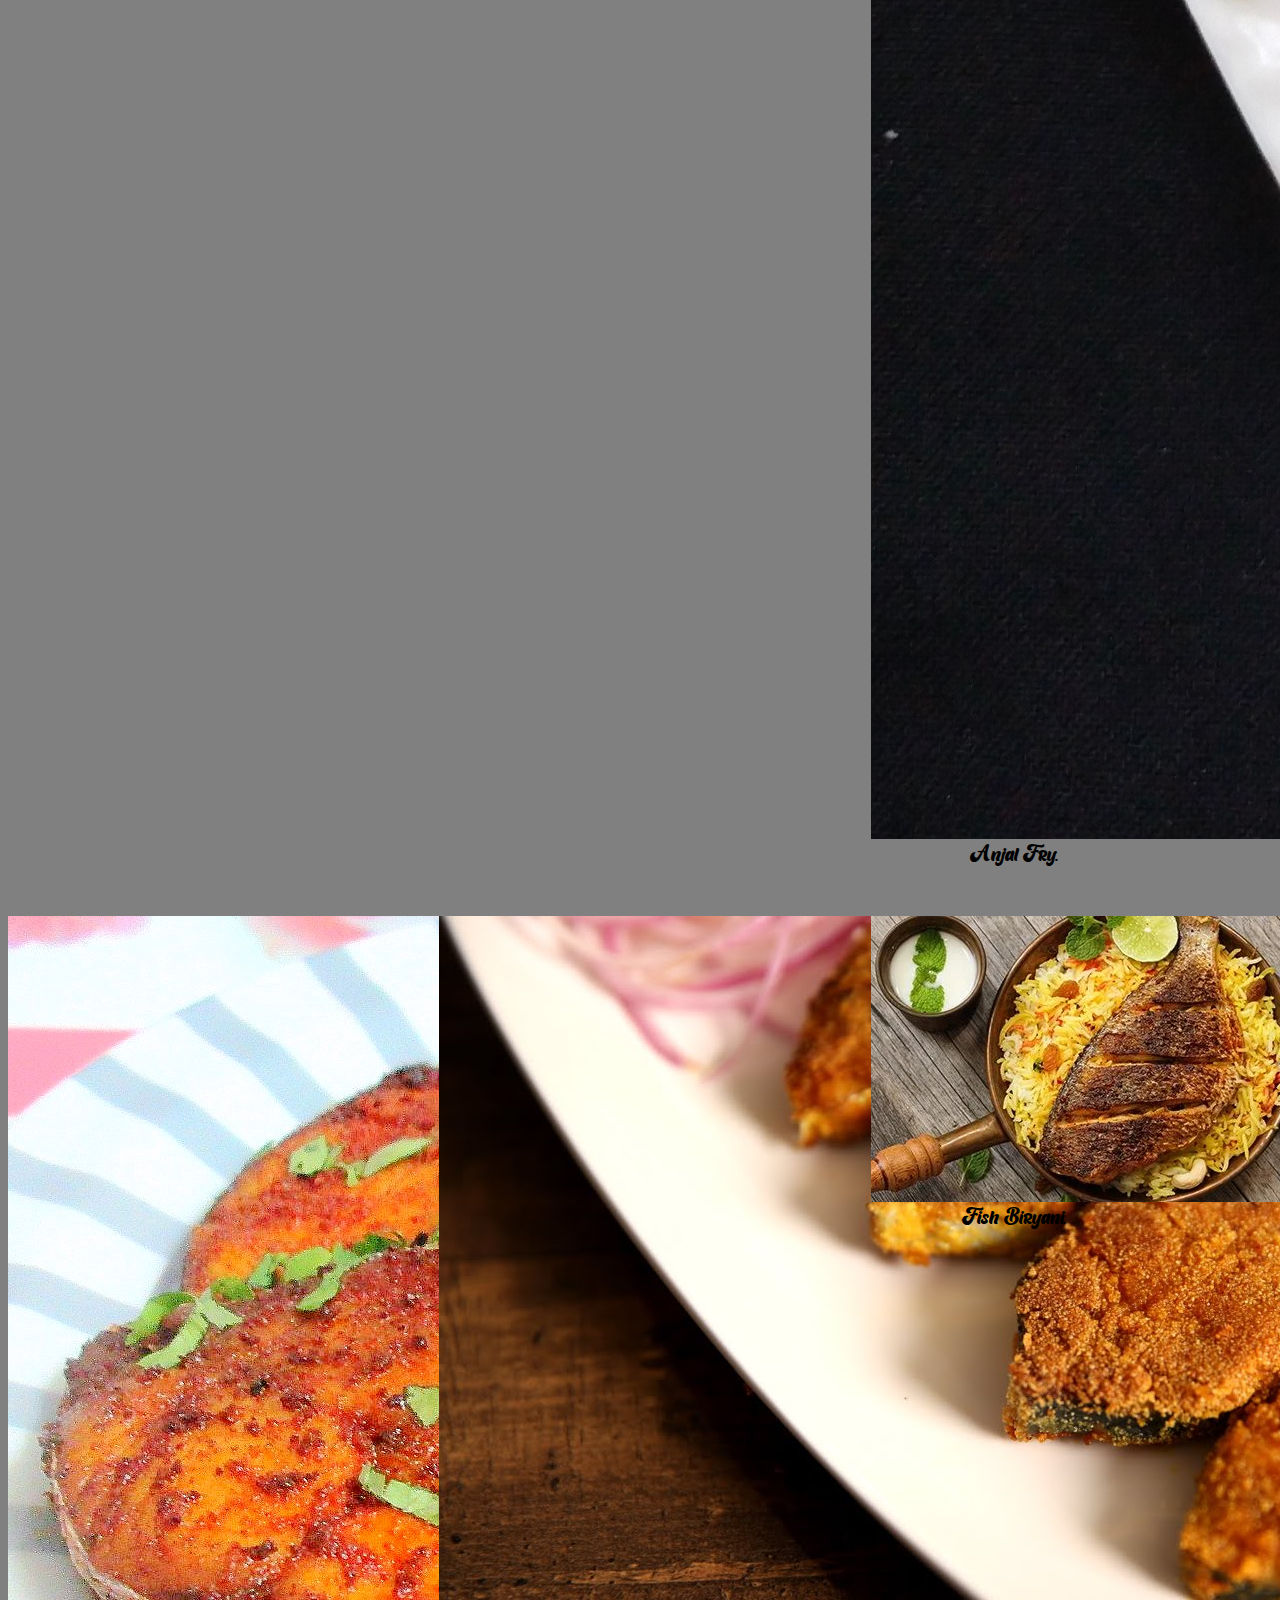
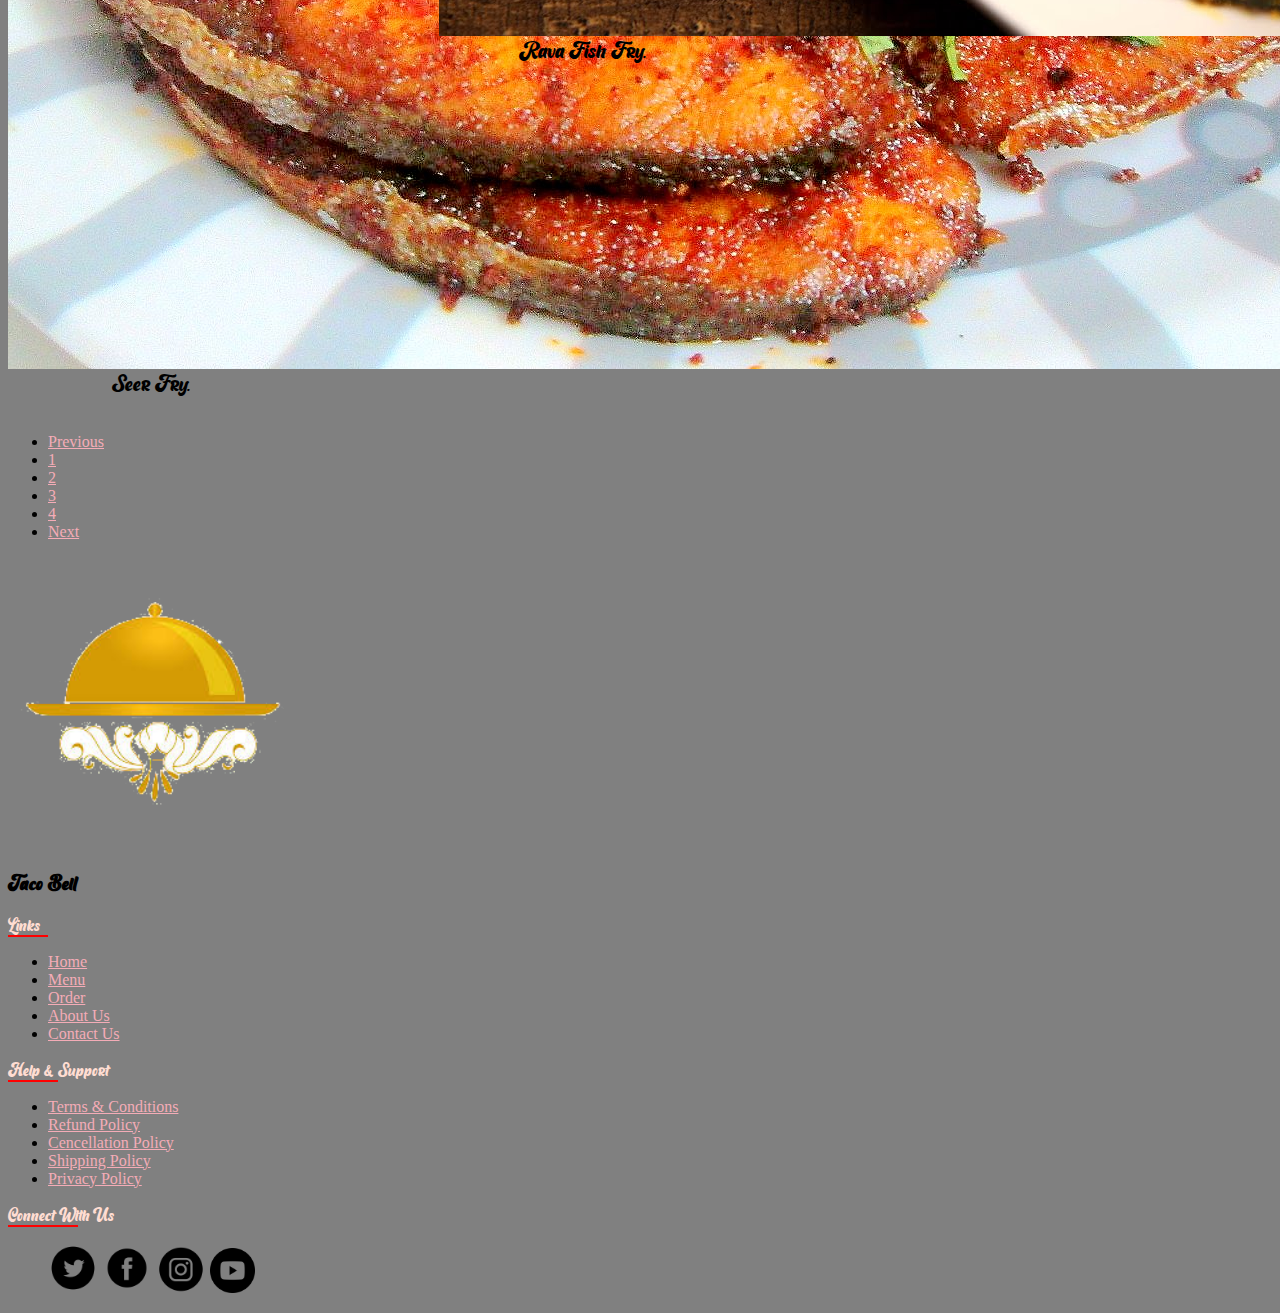
<file: sea-food.html>
<!DOCTYPE html>

<head>
  <title>food hotel</title>
  <link href="https://cdn.jsdelivr.net/npm/bootstrap@5.0.2/dist/css/bootstrap.min.css" rel="stylesheet"
    integrity="sha384-EVSTQN3/azprG1Anm3QDgpJLIm9Nao0Yz1ztcQTwFspd3yD65VohhpuuCOmLASjC" crossorigin="anonymous">
  <link rel="stylesheet" href="./sea-foods.css">

</head>

<body>

    <div id="carouselExampleSlidesOnly" class="carousel slide" data-bs-ride="carousel">
    <div class="carousel-inner">
      <div class="carousel-item active">
        <img src="./image/seafoods.jpeg" class="d-block w-100" alt="...">
      </div>
    </div>
  </div>
  <section>
  <p class="h1 text-center">Sea Foods</p>
</section>


<section class="container-body">
    <div class="card" style="width: 18rem;">
        <img src="./image/sea4.jpeg" class="card-img-top" alt="...">
        <div class="card-body">
          <p class="card-text5">Chattinad Fish Fry.</p>
        </div>
      </div>

      <div class="card" style="width: 18rem;">
        <img src="./image/sae5.webp" class="card-img-top" alt="...">
        <div class="card-body">
          <p class="card-text5">Tawa Fry.</p>
        </div>
      </div>

      <div class="card" style="width: 18rem;">
        <img src="./image/sea3.jpeg" class="card-img-top" alt="...">
        <div class="card-body">
          <p class="card-text5">Masala Fish Fry.</p>
        </div>
      </div>
      
      <div class="card" style="width: 18rem;">
        <img src="./image/sea1.jpeg" class="card-img-top" alt="...">
        <div class="card-body">
          <p class="card-text5">Nethili Fry.</p>
        </div>
      </div>
      
      <div class="card" style="width: 18rem;">
        <img src="./image/sea2.jpeg" class="card-img-top" alt="...">
        <div class="card-body">
          <p class="card-text5">Prawn Fry.</p>
        </div>
      </div>

      <div class="card" style="width: 18rem;">
        <img src="./image/sea13.webp" class="card-img-top" alt="...">
        <div class="card-body">
          <p class="card-text5">Fish Makhani.</p>
        </div>
      </div>

      <div class="card" style="width: 18rem;">
        <img src="./image/Sea8.jpeg" class="card-img-top" alt="...">
        <div class="card-body">
          <p class="card-text5">Surmai Tawa Fry</p>
        </div>
      </div>

      <div class="card" style="width: 18rem;">
        <img src="./image/sea11.webp" class="card-img-top" alt="...">
        <div class="card-body">
          <p class="card-text5">Vanjaram Fry.</p>
        </div>
      </div>

      <div class="card" style="width: 18rem;">
        <img src="./image/sea9.jpeg" class="card-img-top" alt="...">
        <div class="card-body">
          <p class="card-text5">Anjal Fry.</p>
        </div>
      </div>

      <div class="card" style="width: 18rem;">
        <img src="./image/sea10.jpeg" class="card-img-top" alt="...">
        <div class="card-body">
          <p class="card-text5">Seer Fry.</p>
        </div>
      </div>

      <div class="card" style="width: 18rem;">
        <img src="./image/sea7.jpeg" class="card-img-top" alt="...">
        <div class="card-body">
          <p class="card-text5">Rava Fish Fry.</p>
        </div>
      </div>

      <div class="card" style="width: 18rem;">
        <img src="./image/sea12.webp" class="card-img-top" alt="...">
        <div class="card-body">
          <p class="card-text5">Fish Biryani.</p>
        </div>
      </div>
</section>

<nav aria-label="Page navigation example">
    <ul class="pagination justify-content-center">
      <li class="page-item"><a class="page-link " href="index.html">Previous</a></li>
      <li class="page-item"><a class="page-link" href="vegetarain.html">1</a></li>
      <li class="page-item"><a class="page-link" href="Non-vegetarian.html">2</a></li>
      <li class="page-item"><a class="page-link" href="dessert.html">3</a></li>
      <li class="page-item"><a class="page-link" href= "sea-food.html">4</a></li>
      <li class="page-item"><a class="page-link" href= "order.html">Next</a></li>
    </ul>
  </nav>
  
  
  
  
  
  <div class="container-full bg-success">
    <div class="row">
      <div class="col-sm-3 d-flex flex-column">
        <img src="./image/logo3.png" height="290px">
        <h3 class="footer-logo text-center fs-1">Taco Bell</h3>
      </div>
      <div class="col-sm-3">
        <div class="footer fw-normal fs-2">Links
          <div style="width:40px; height:2px; background-color:red"></div>
        </div>
          <ul class="footer-menu list-unstyled">
            <li><a href="index.html" class="fw-normal fs-4 text-decoration-none">Home</a></li>
            <li><a href="soup.html" class="fw-normal fs-4 text-decoration-none">Menu</a></li>
            <li><a href="order.html" class="fw-normal fs-4 text-decoration-none">Order</a></li>
            <li><a href="About.html" class="fw-normal fs-4 text-decoration-none">About Us</a></li>
            <li><a href="contact.html" class="fw-normal fs-4 text-decoration-none">Contact Us</a></li>
          </ul>
      </div>
      <div class="col-sm-3">
        <div class="footer fw-normal fs-2">Help & Support
          <div style="width:50px; height:2px; background-color:red"></div>
        </div>
          <ul class="menu list-unstyled">
            <li><a href="#" class="fw-normal fs-4 text-decoration-none">Terms & Conditions</a></li>
            <li><a href="#" class="fw-normal fs-4 text-decoration-none">Refund Policy</a></li>
            <li><a href="#" class="fw-normal fs-4 text-decoration-none">Cencellation Policy</a></li>
            <li><a href="#" class="fw-normal fs-4 text-decoration-none">Shipping Policy</a></li>
            <li><a href="#" class="fw-normal fs-4 text-decoration-none">Privacy Policy</a></li>
          </ul>
      </div>
      <div class="col-sm-3">
        <div class="footer fw-normal fs-2">Connect With Us
          <div style="width:70px; height:2px; background-color:red"></div>
        </div>
          <ul class="menu list-unstyled">
            <img src="image/socialnetwork.png" height="50px">
            <img src="image/350974f.png" height="50px">
            <img src="image/insta.png" height="50px">
            <img src="image/1964418_logo_media_play_social_youtube_icon.png" height="45px">
          </ul>
        </div>
    </div>
  </div>


  


  <script src="https://cdn.jsdelivr.net/npm/bootstrap@5.0.2/dist/js/bootstrap.min.js"
  integrity="sha384-cVKIPhGWiC2Al4u+LWgxfKTRIcfu0JTxR+EQDz/bgldoEyl4H0zUF0QKbrJ0EcQF" crossorigin="anonymous">
  </script>
  </body>
  </html>
</file>
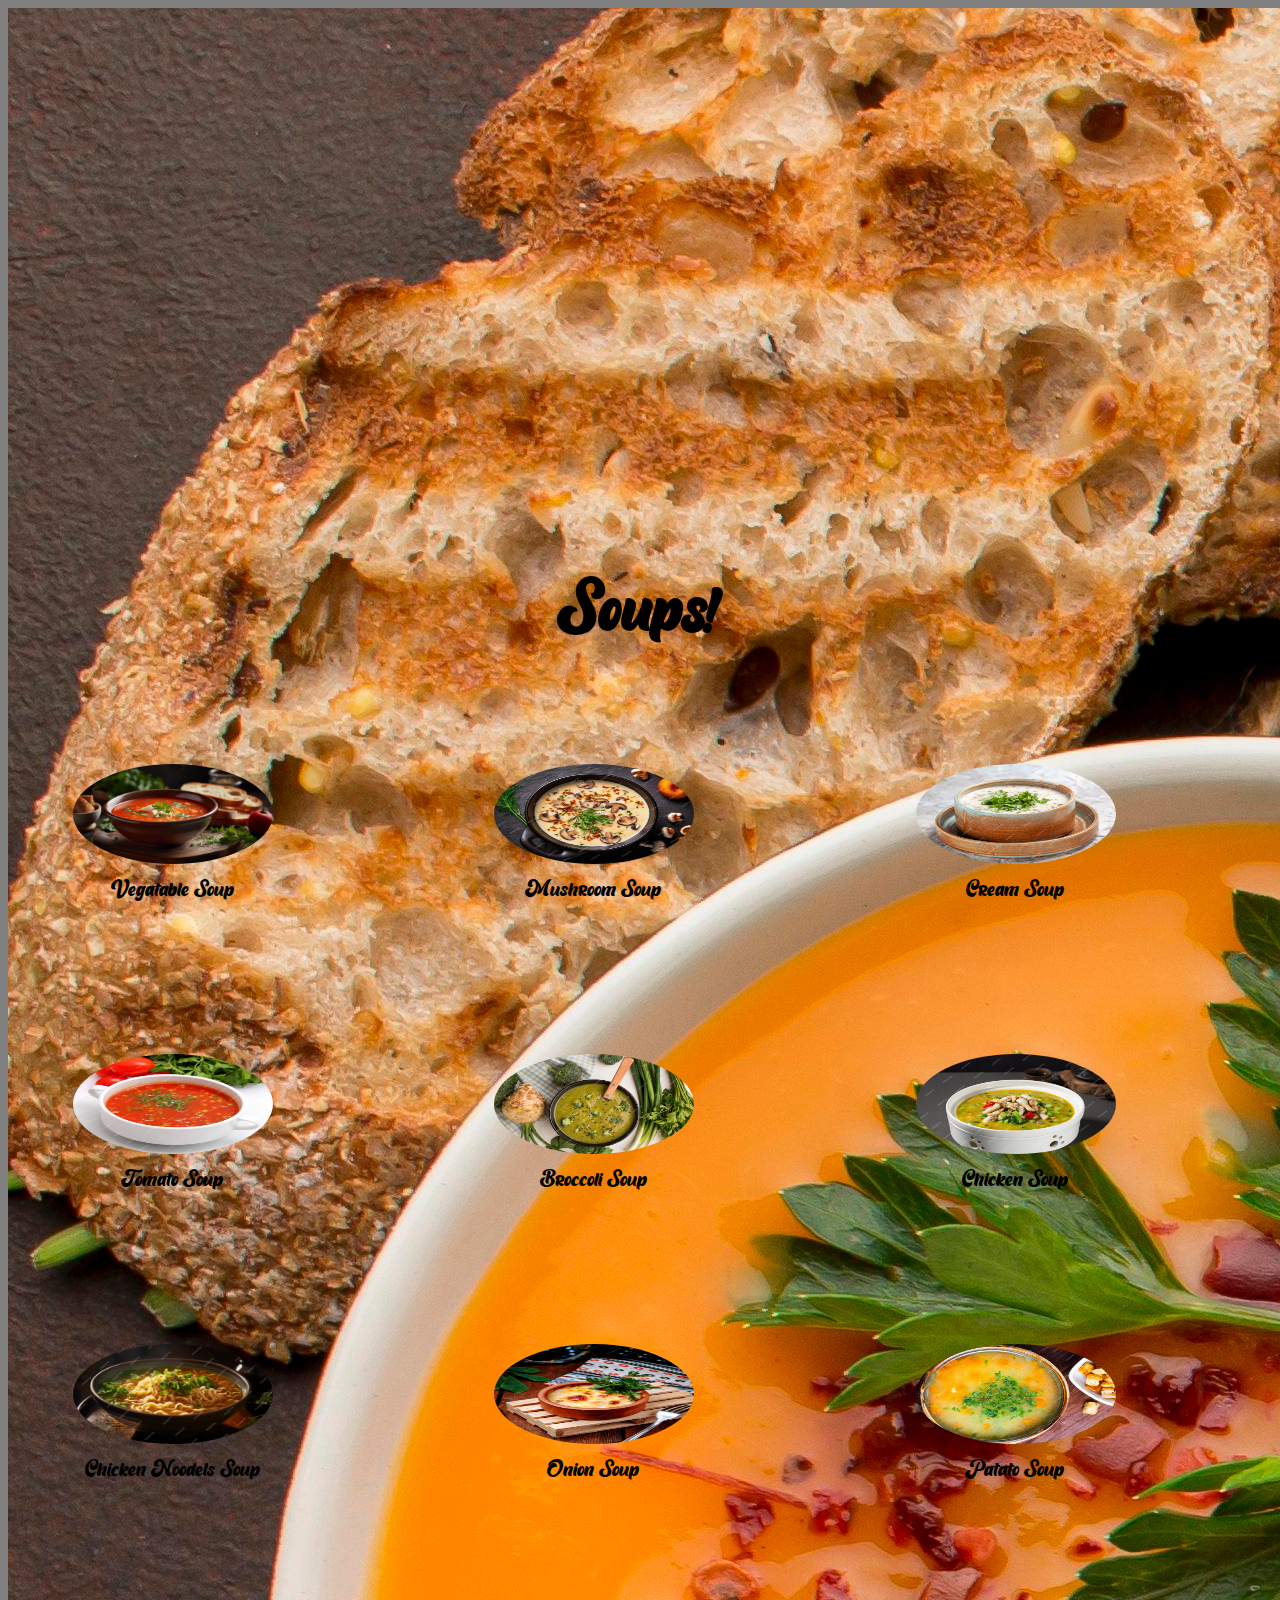
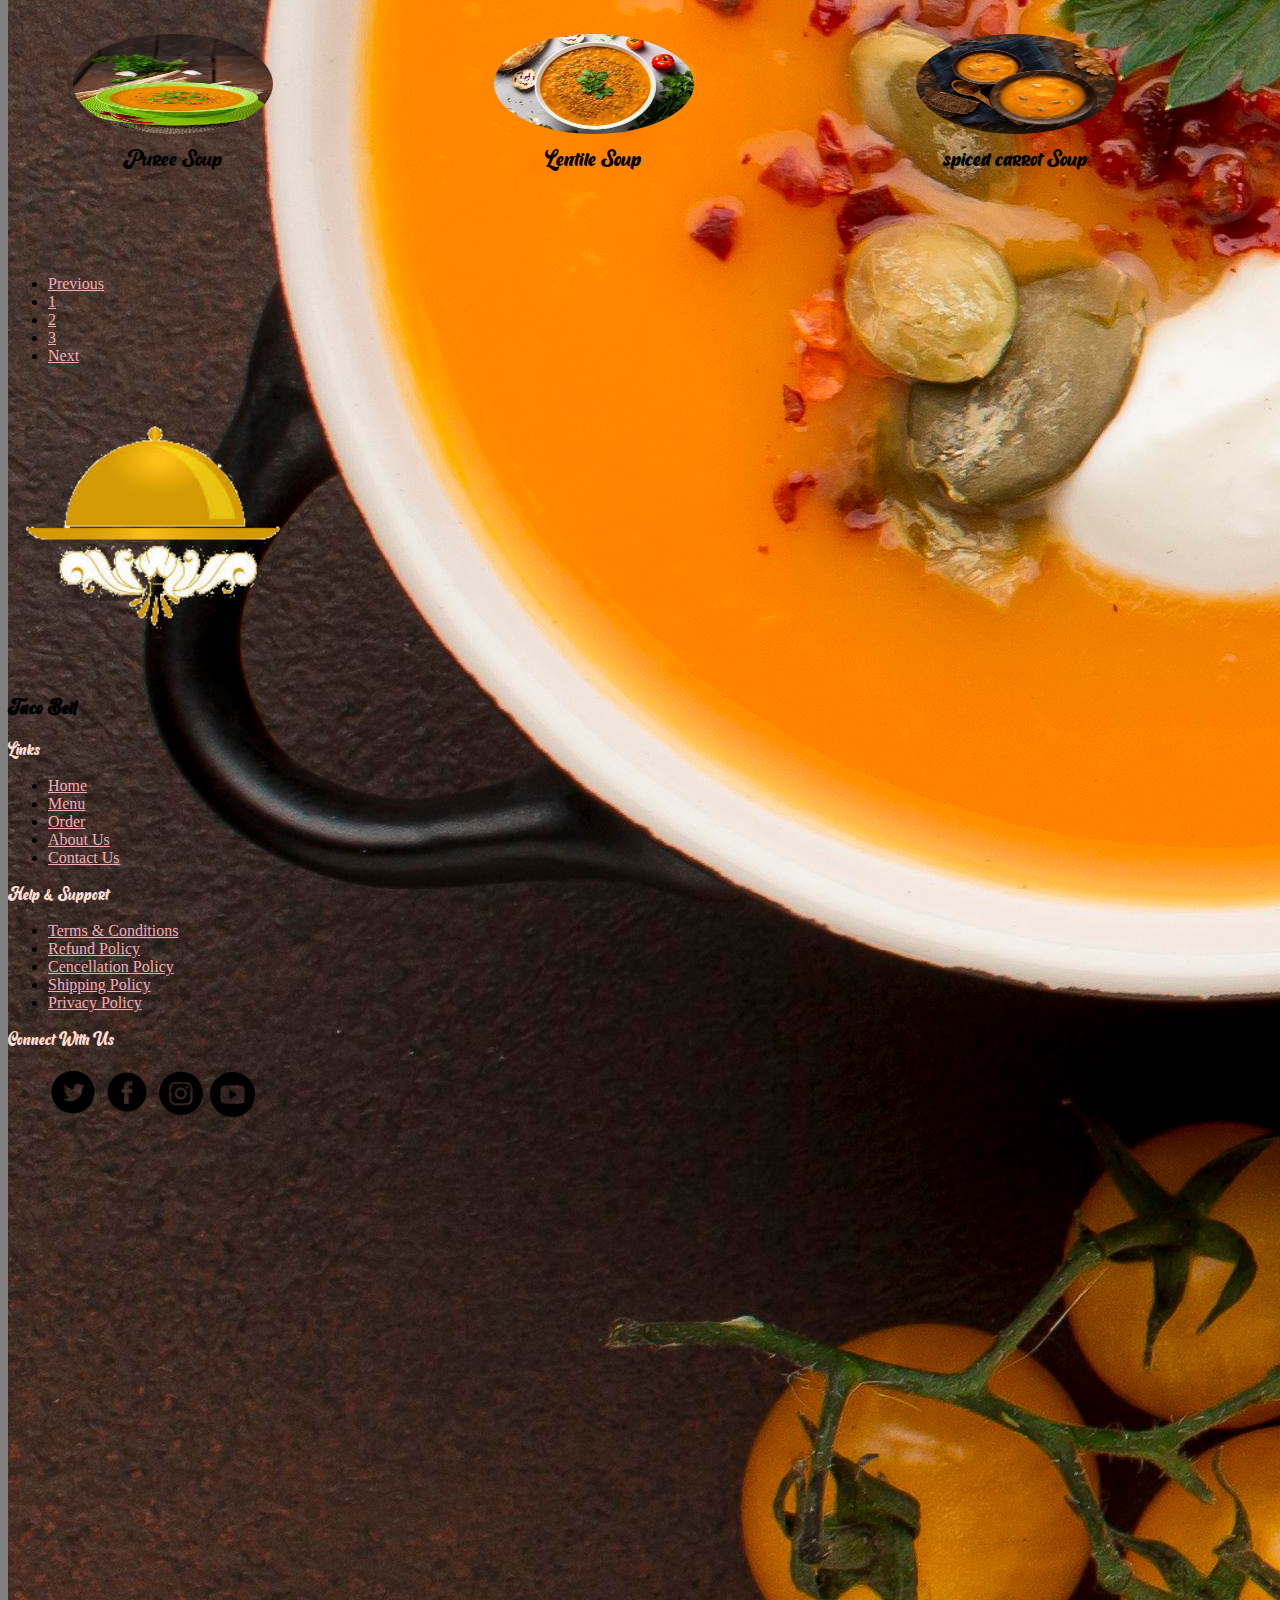
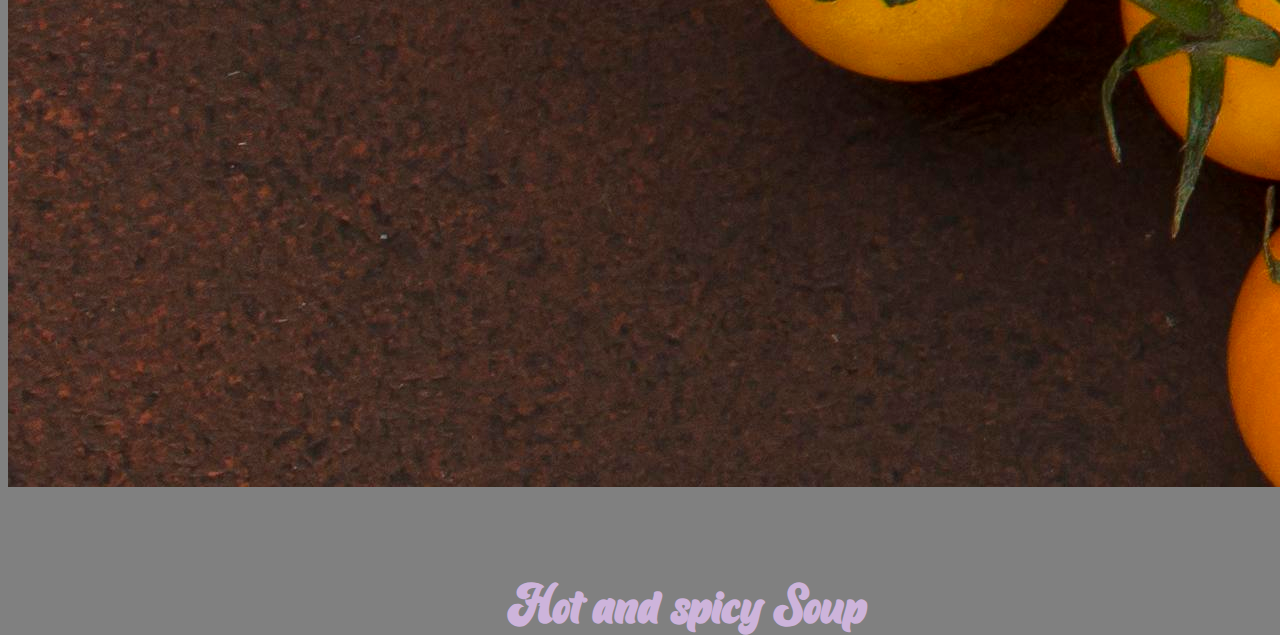
<file: soup.html>
<!DOCTYPE html>
<head>
    <title>menu1</title>
    <link href="https://cdn.jsdelivr.net/npm/bootstrap@5.0.2/dist/css/bootstrap.min.css" rel="stylesheet"
    integrity="sha384-EVSTQN3/azprG1Anm3QDgpJLIm9Nao0Yz1ztcQTwFspd3yD65VohhpuuCOmLASjC" crossorigin="anonymous">
  <link rel="stylesheet" href="./soup.css">

</head>
<body>
<div class="carousel-inner">
        <div class="carousel-item active">
          <img src="./image/flat-lay-winter-squash-soup-bowl-with-toast-copy-space.jpg" class="d-block w-100" alt="...">
          <div class="carousel-caption d-none d-md-block">
            <h5>Hot and spicy Soup</h5>
          </div>
        </div>
        </div>
        <div class="items">
            <h2>Soups!</h2>
        </div>
        <section class="commons">
            <div class="card" style="width: 18rem;">
              <img src="./image/soup1.jpg" class="card-img-top" alt="..."  height="100">
              <div class="card-body">
                <p1 class="card-text">Vegatable Soup</p1>
              </div>
            </div>
            <div class="card" style="width: 18rem;">
                <img src="./image/mushrooms.jpeg" class="card-img-top" alt="..."  height="100">
                <div class="card-body">
                  <p1 class="card-text">Mushroom Soup</p1>
                </div>
              </div>
              <div class="card" style="width: 18rem;">
                <img src="./image/cream.avif" class="card-img-top" alt="..."  height="100">
                <div class="card-body">
                  <p1 class="card-text">Cream Soup</p1>
                </div>
              </div>
              <div class="card" style="width: 18rem;">
                <img src="./image/tomato.jpeg" class="card-img-top" alt="..."  height="100">
                <div class="card-body">
                  <p1 class="card-text">Tomato Soup</p1>
                </div>
              </div>
              <div class="card" style="width: 18rem;">
                <img src="./image/broccoli.avif" class="card-img-top" alt="..."  height="100">
                <div class="card-body">
                  <p1 class="card-text">Broccoli Soup</p1>
                </div>
              </div>
              <div class="card" style="width: 18rem;">
                <img src="./image/chicken soup.jpeg" class="card-img-top" alt="..."  height="100">
                <div class="card-body">
                  <p1 class="card-text">Chicken Soup</p1>
                </div>
              </div>
              <div class="card" style="width: 18rem;">
                <img src="./image/chicken noodles.jpeg" class="card-img-top" alt="..."  height="100">
                <div class="card-body">
                  <p1 class="card-text">Chicken Noodels Soup</p1>
                </div>
              </div>
              <div class="card" style="width: 18rem;">
                <img src="./image/soups.jpeg" class="card-img-top" alt="..."  height="100">
                <div class="card-body">
                  <p1 class="card-text">Onion Soup</p1>
                </div>
              </div>
              <div class="card" style="width: 18rem;">
                <img src="./image/potato.jpeg" class="card-img-top" alt="..."  height="100">
                <div class="card-body">
                  <p1 class="card-text">Patato Soup</p1>
                </div>
              </div>
              <div class="card" style="width: 18rem;">
                <img src="./image/puree.jpeg" class="card-img-top" alt="..."  height="100">
                <div class="card-body">
                  <p1 class="card-text">Puree Soup</p1>
                </div>
              </div>
              <div class="card" style="width: 18rem;">
                <img src="./image/lentile.jpeg" class="card-img-top" alt="..."  height="100">
                <div class="card-body">
                  <p1 class="card-text">Lentile Soup</p1>
                </div>
              </div>
              <div class="card" style="width: 18rem;">
                <img src="./image/crrot.jpeg" class="card-img-top" alt="..."  height="100">
                <div class="card-body">
                  <p1 class="card-text">spiced carrot Soup</p1>
                </div>
              </div>
            </section>


            <nav aria-label="Page navigation example">
              <ul class="pagination justify-content-center">
                <li class="page-item"><a class="page-link " href="index.html">Previous</a></li>
                <li class="page-item"><a class="page-link" href="vegetarain.html">1</a></li>
                <li class="page-item"><a class="page-link" href="Non-vegetarian.html">2</a></li>
                <li class="page-item"><a class="page-link" href="dessert.html">3</a></li>
                <li class="page-item"><a class="page-link" href= "sea-food.html">Next</a></li>
              </ul>
            </nav>



            <div class="container-full bg-success">
              <div class="row">
                <div class="col-sm-3 d-flex flex-column">
                  <img src="./image/logo3.png" height="290px">
                  <h3 class="footer-logo text-center fs-1">Taco Bell</h3>
                </div>
                <div class="col-sm-3">
                  <div class="footer fw-normal fs-2">Links
                    <div style="width:40px; height:2px; background-color:red"></div>
                  </div>
                    <ul class="footer-menu list-unstyled">
                      <li><a href="index.html" class="fw-normal fs-4 text-decoration-none">Home</a></li>
                      <li><a href="soup.html" class="fw-normal fs-4 text-decoration-none">Menu</a></li>
                      <li><a href="order.html" class="fw-normal fs-4 text-decoration-none">Order</a></li>
                      <li><a href="About.html" class="fw-normal fs-4 text-decoration-none">About Us</a></li>
                      <li><a href="contact.html" class="fw-normal fs-4 text-decoration-none">Contact Us</a></li>
                    </ul>
                </div>
                <div class="col-sm-3">
                  <div class="footer fw-normal fs-2">Help & Support
                    <div style="width:50px; height:2px; background-color:red"></div>
                  </div>
                    <ul class="menu list-unstyled">
                      <li><a href="#" class="fw-normal fs-4 text-decoration-none">Terms & Conditions</a></li>
                      <li><a href="#" class="fw-normal fs-4 text-decoration-none">Refund Policy</a></li>
                      <li><a href="#" class="fw-normal fs-4 text-decoration-none">Cencellation Policy</a></li>
                      <li><a href="#" class="fw-normal fs-4 text-decoration-none">Shipping Policy</a></li>
                      <li><a href="#" class="fw-normal fs-4 text-decoration-none">Privacy Policy</a></li>
                    </ul>
                </div>
                <div class="col-sm-3">
                  <div class="footer fw-normal fs-2">Connect With Us
                    <div style="width:70px; height:2px; background-color:red"></div>
                  </div>
                    <ul class="menu list-unstyled">
                      <img src="image/socialnetwork.png" height="50px">
                      <img src="image/350974f.png" height="50px">
                      <img src="image/insta.png" height="50px">
                      <img src="image/1964418_logo_media_play_social_youtube_icon.png" height="45px">
                    </ul>
                  </div>
              </div>
            </div>
          
          






      <script src="https://cdn.jsdelivr.net/npm/bootstrap@5.0.2/dist/js/bootstrap.min.js"
          integrity="sha384-cVKIPhGWiC2Al4u+LWgxfKTRIcfu0JTxR+EQDz/bgldoEyl4H0zUF0QKbrJ0EcQF" crossorigin="anonymous">
          </script>

    </body>
    </html>
</file>
<file: contact.css>
@font-face 
{
    src: url("./fonts/Barqish.ttf");
    font-family:Barqish;
}
@font-face 
{
    src: url("./fonts/RastefaniItalic.ttf");
    font-family:RastefaniItalic;
}
body
{
    background-color:gray;
}
.navbar-brand
{
    font-family:Barqish;
    font-size:2rem;
}
.nav-item
{
    padding:15px 15px;
    font-size: 1.4rem;
    font-family:RastefaniItalic;
}
.common
{
    display: grid;
    grid-template-columns: 1fr 1fr;
}
.header>h3
{
    font-size: 3rem;
    text-align: center;
}
.header1
{
    text-align:center;
}
.header5
{
    text-align: center;
}
.form-control
{
    width:300px;
    border-radius: 50px;
}
.form-label
{
    color:white;
}
.commonc
{
    display: grid;
    grid-template-columns: 1fr 1fr;
    gap:50px;
}
.footer-icon
{
    width:400px;
    height:100px;
    margin-left:50px;
    margin-top:-40px;
}
.footer-icon2
{
    margin-left:50px;
}
ul li a
{
    color:#f4acb7;
}
.footer
{
    font-family:Barqish;
    color:#ffddd2;
}
.footer-logo
{
    font-family:Barqish;
}








@media all and (max-width:400px)
{
    .commonc 
    {
        display: grid;
        grid-template-columns: 1fr;
    }
    .header5
    {
        margin-top:50px;
        font-size: 2rem;
    }
}


@media all and (min-width:750px) and (max-width:1000px)
{
    .commonc 
    {
        display: grid;
        grid-template-columns: 1fr;
    }
}
</file>
<file: Non-vegetarian.css>
@font-face 
{
    src: url("./fonts/Barqish.ttf");
    font-family:Barqish;
}
body
{
    background-color: grey;
}
h1
{
    text-align: center;
    font-family:Barqish;
}
.commonnon
{
    display:grid;
    grid-template-columns: repeat(3,1fr);
    margin:30px;
    gap:30px;
}
.card-body
{
    font-family:Barqish;
    text-align: center;
    font-size: 2rem;
    background-color: gray;
    color:white;
}
.carousel-item
{
    height:600px;
}
ul li a
{
    color:#f4acb7;
}
.footer
{
    font-family:Barqish;
    color:#ffddd2;
}
.footer-logo
{
    font-family:Barqish;
}



@media all and (max-width:400px)
{
.commonnon  
{
    display:grid;
    grid-template-columns: 1fr;
    padding:30px;
} 
.carousel-item
{
    height:100%;
}
}
</file>
<file: order.css>
@font-face 
{
    src: url("./fonts/Barqish.ttf");
    font-family:Barqish;
}
@font-face 
{
    src: url("./fonts/RastefaniItalic.ttf");
    font-family:RastefaniItalic;
}
.navbar-brand
{
    font-family:Barqish;
    font-size:2rem;
}
.nav-item
{
    padding:15px 15px;
    font-size: 1.4rem;
    font-family:RastefaniItalic;
}
body
{
    background:linear-gradient( #11998e, #38ef7d);
}
ul li a
{
    color:#f4acb7;
}
.footer
{
    font-family:Barqish;
    color:#ffddd2;
}
.footer-logo
{
    font-family:Barqish;
}
</file>
<file: sea-foods.css>
@font-face 
{
    src: url("./fonts/Barqish.ttf");
    font-family:Barqish;
}
body
{
    background-color: grey;
}
/*.d-block
{
    height: 600px;
}*/
.container-body
{
    display: grid;
    grid-template-columns: repeat(3,1fr);
    gap:30px;
}
.card-text5
{
    /*margin-left: 70px;*/
    font-family:Barqish;
    font-size: 1.3rem;
    display: flex;
    align-items: center;
    justify-content: center;
    margin-top:-5px;
}
ul li a
{
    color:#f4acb7;
}
.footer
{
    font-family:Barqish;
    color:#ffddd2;
}
.footer-logo
{
    font-family:Barqish;
}
.h1
{
    font-family:Barqish;
    color:aqua;
}
@media all and (max-width:400px)
{
    .container-body
{
    display: grid;
    grid-template-columns: 1fr;
    margin:50px;
}
}

@media all and (min-width:700px) and (max-width:1000px)
{
    .container-body
{
    display: grid;
    grid-template-columns: 1fr 1fr;
    margin:50px;
}
}
</file>
<file: soup.css>
@font-face 
{
    src: url("./fonts/Barqish.ttf");
    font-family:Barqish;
}
body
{
background-color: gray;
}
.carousel-item
{
width:100%;
height:500px;
}
.carousel-caption>h5
{
 margin-bottom:200px;
 margin-left:500px;
 font-size: 3rem;
 font-family:Barqish;
color:#cdb4db;
}
.items>h2
{
    font-size: 4rem;
    text-align: center;
    font-family:Barqish;
}
.commons
{
    display: grid;
    grid-template-columns:repeat(3,1fr);
}
.card
{
    border-radius:50%;
    height:250px;
    width:250px;
    margin:20px;
}
.card-img-top
{
    border-radius:50%;
    margin:45px;
    width:200px;
}
.card-text
{
    /*margin-left: 70px;*/
    font-family:Barqish;
    font-size: 1.3rem;
    display: flex;
    align-items: center;
    justify-content: center;
    margin-top:-40px;
}
ul li a
{
    color:#f4acb7;
}
.footer
{
    font-family:Barqish;
    color:#ffddd2;
}
.footer-logo
{
    font-family:Barqish;
}

@media all and (max-width:400px)
{
.commons
{
        display: grid;
        grid-template-columns:1fr;
       padding:30px;
}
.items>h2
{
    margin-top:-250px;
}
.carousel-caption>h5
{
 margin-bottom:-50px;
 margin-left:-50px;
 font-size: 1rem;
}
}



@media all and (min-width:750px) and (max-width:1000px)
{
.commons
{
 display: grid;
 grid-template-columns:1fr 1fr;
 margin:30px;
}
.carousel-caption>h5
{
    margin-bottom:100px;
    margin-left:250px;
}  


}
</file>
